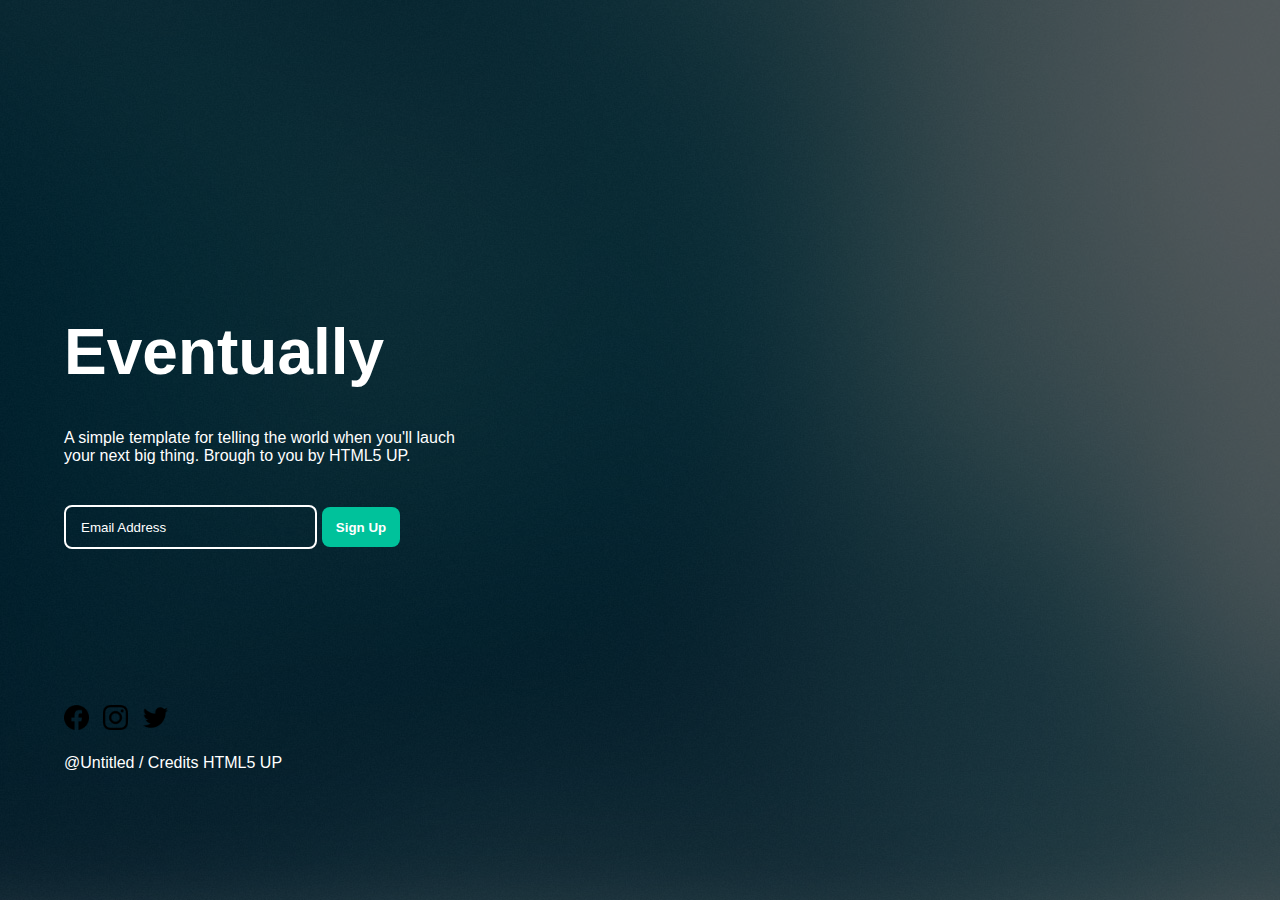
<file: html css/change Background picture/index.html>
<!DOCTYPE html>
<html lang="en">
<head>
    <meta charset="UTF-8">
    <meta http-equiv="X-UA-Compatible" content="IE=edge">
    <meta name="viewport" content="width=device-width, initial-scale=1.0">
    <link rel="stylesheet" href="style.css">
    <title>Eventually</title>
</head>
<body>
    <div class="image"></div>
    <div class="container">
        <div class="heading">
        <h1>Eventually</h1>
        <p>A simple template for telling the world when you'll lauch <br>
        your next big thing. Brough to you by HTML5 UP.</p>
    </div>
    <div class="email">
        <input type="email" placeholder="Email Address">
        <button>Sign Up</button>
    </div>
    <div class="links">
        <img src="./Icons/facebook.png" width="25px">
        <img src="./Icons/instagram.png" width="25px">
        <img src="./Icons/twitter.png" width="25px">
    </div>
    <div class="footer">
        @Untitled / Credits HTML5 UP
    </div>

    </div>
</body>
</html>
</file>
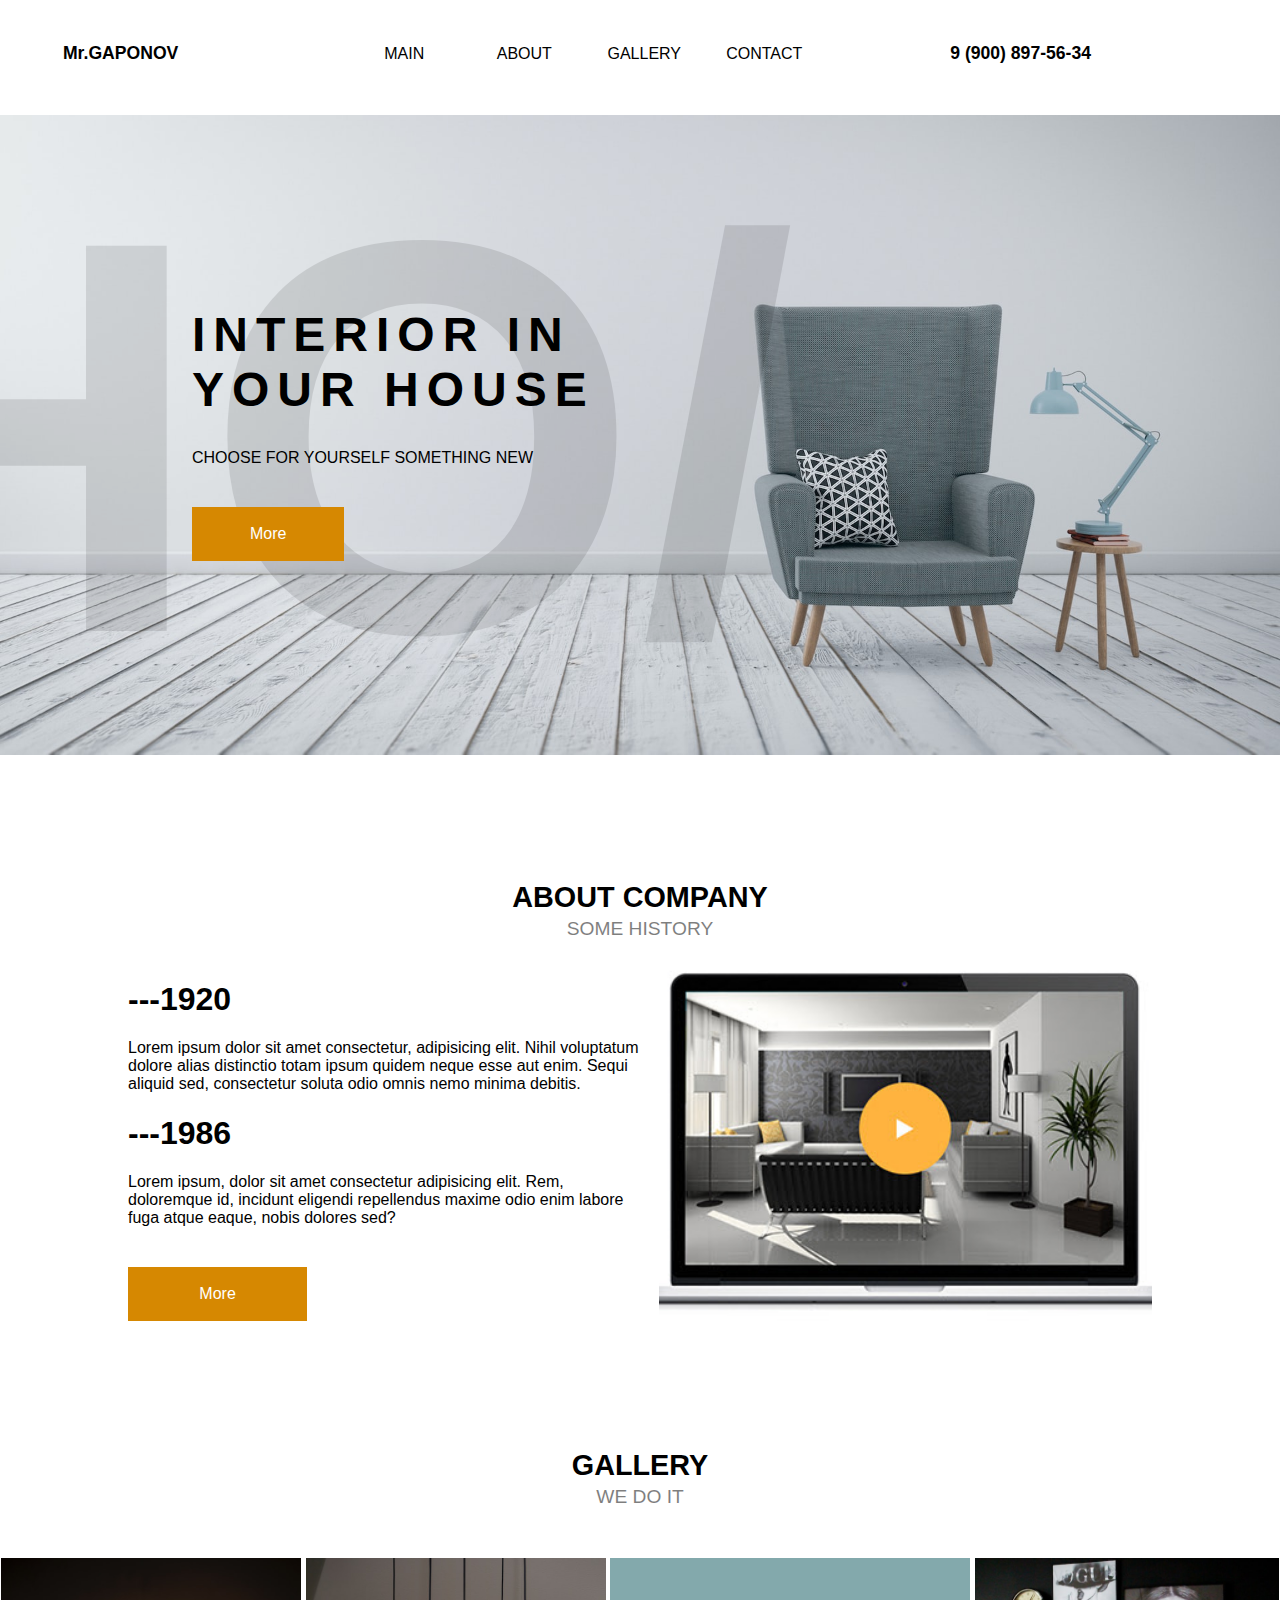
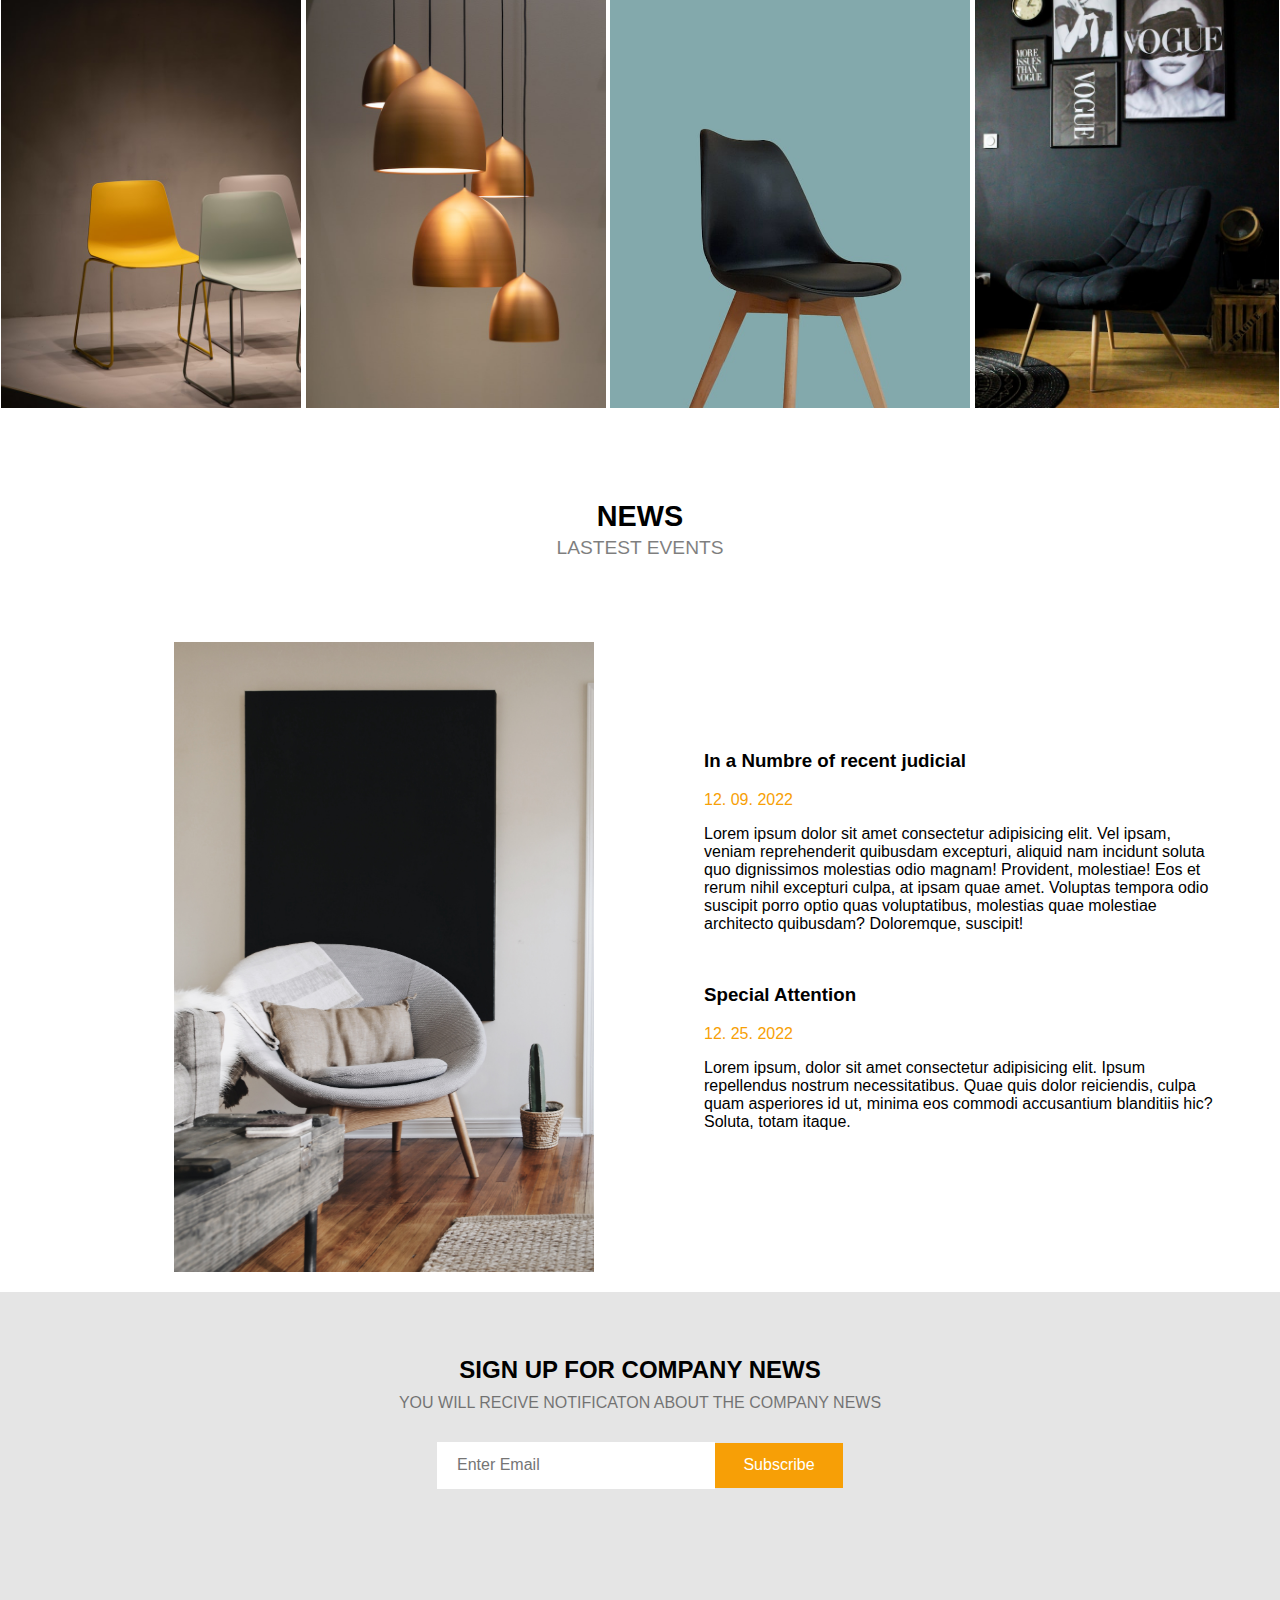
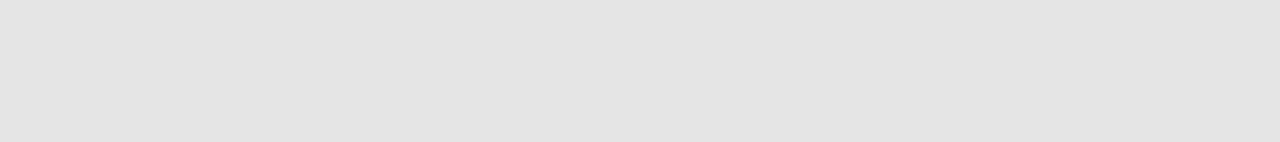
<file: html css/INTERIOR design/index.html>
<!DOCTYPE html>
<html lang="en">
<head>
    <meta charset="UTF-8">
    <meta http-equiv="X-UA-Compatible" content="IE=edge">
    <meta name="viewport" content="width=device-width, minimum-scale=1">
    <link rel="stylesheet" href="style.css">
    <title>Interior Shopping</title>
</head>
<body>
    <div id="main">
        <div class="navbar">
            <div class="logo"><p>Mr.GAPONOV</p></div>
            <ul>
                <li><a href="#main">MAIN</a></li>
                <li><a href="#about">ABOUT</a></li>
                <li><a href="#gallery">GALLERY</a></li>
                <li><a href="#sign-up">CONTACT</a></li>
            </ul>
            <div class="num">
                <p>9 (900) 897-56-34</p>
            </div>
            <div class="icon">
            <a href=""><img src="./icons/bars-solid.svg" class="bar" width="10px"></a>
            <a href=""><img src="./icons/xmark-solid.svg" class="cross" width="10px"></a>
        </div>
        </div>
        <div class="image"><img src="./image/sofa.jpg"></div>
        <div class="ho">HO/</div>
        <div class="main-text">
            <h1>Interior in <br> your house</h1>
            <p>choose for yourself something new
                <button class="btn">More</button>
            </p>
        </div>
    </div>
    <div id="about">
        <div class="heading">
            <h2>About company</h2>
            <p>Some History</p>
        </div>
       
        <div class="about-text">
            <h1>---1920</h1>
            <p>Lorem ipsum dolor sit amet consectetur, adipisicing elit. Nihil voluptatum dolore alias distinctio totam ipsum quidem neque esse aut enim. Sequi aliquid sed, consectetur soluta odio omnis nemo minima debitis.</p>
            <h1>---1986</h1>
            <p>Lorem ipsum, dolor sit amet consectetur adipisicing elit. Rem, doloremque id, incidunt eligendi repellendus maxime odio enim labore fuga atque eaque, nobis dolores sed?</p>
            <button class="btn about">More</button>
        </div>
        <img src="./image/Capture.PNG">

    </div>
    <div id="gallery">
        <div class="heading">
            <h2>gallery</h2>
            <p>we do it</p>
        </div>
        <div class="gallery-images">
            <img src="./image/1.jpg">
            <img src="./image/2.jpg">
            <img src="./image/3.jpg">
            <img src="./image/4.jpg">
        </div>
        <div class="gallery-heading">
            <h2>News</h2>
            <p>Lastest events</p>
        </div>
        <div class="gallery-news">
            <img src="image/news-image.jpg">
            <div class="news">
                <h3>In a Numbre of recent judicial</h3>
                <span>12. 09. 2022</span>
                <p>Lorem ipsum dolor sit amet consectetur adipisicing elit. Vel ipsam, veniam reprehenderit quibusdam excepturi, aliquid nam incidunt soluta quo dignissimos molestias odio magnam! Provident, molestiae! Eos et rerum nihil excepturi culpa, at ipsam quae amet. Voluptas tempora odio suscipit porro optio quas voluptatibus, molestias quae molestiae architecto quibusdam? Doloremque, suscipit!</p>
                <h3>Special Attention</h3>
                <span>12. 25. 2022</span>
                <p>Lorem ipsum, dolor sit amet consectetur adipisicing elit. Ipsum repellendus nostrum necessitatibus. Quae quis dolor reiciendis, culpa quam asperiores id ut, minima eos commodi accusantium blanditiis hic? Soluta, totam itaque.</p>
            </div>
        </div>
    </div>
    <div id="sign-up">
      
        <h2>sign up for company news</h2>
        <p>you will recive notificaton about the company news</p>
        
        <input type="text" placeholder="Enter Email"><button class="sign-btn">Subscribe</button>
</div>
    <script src="./index.js"></script>
</body>
</html>
</file>
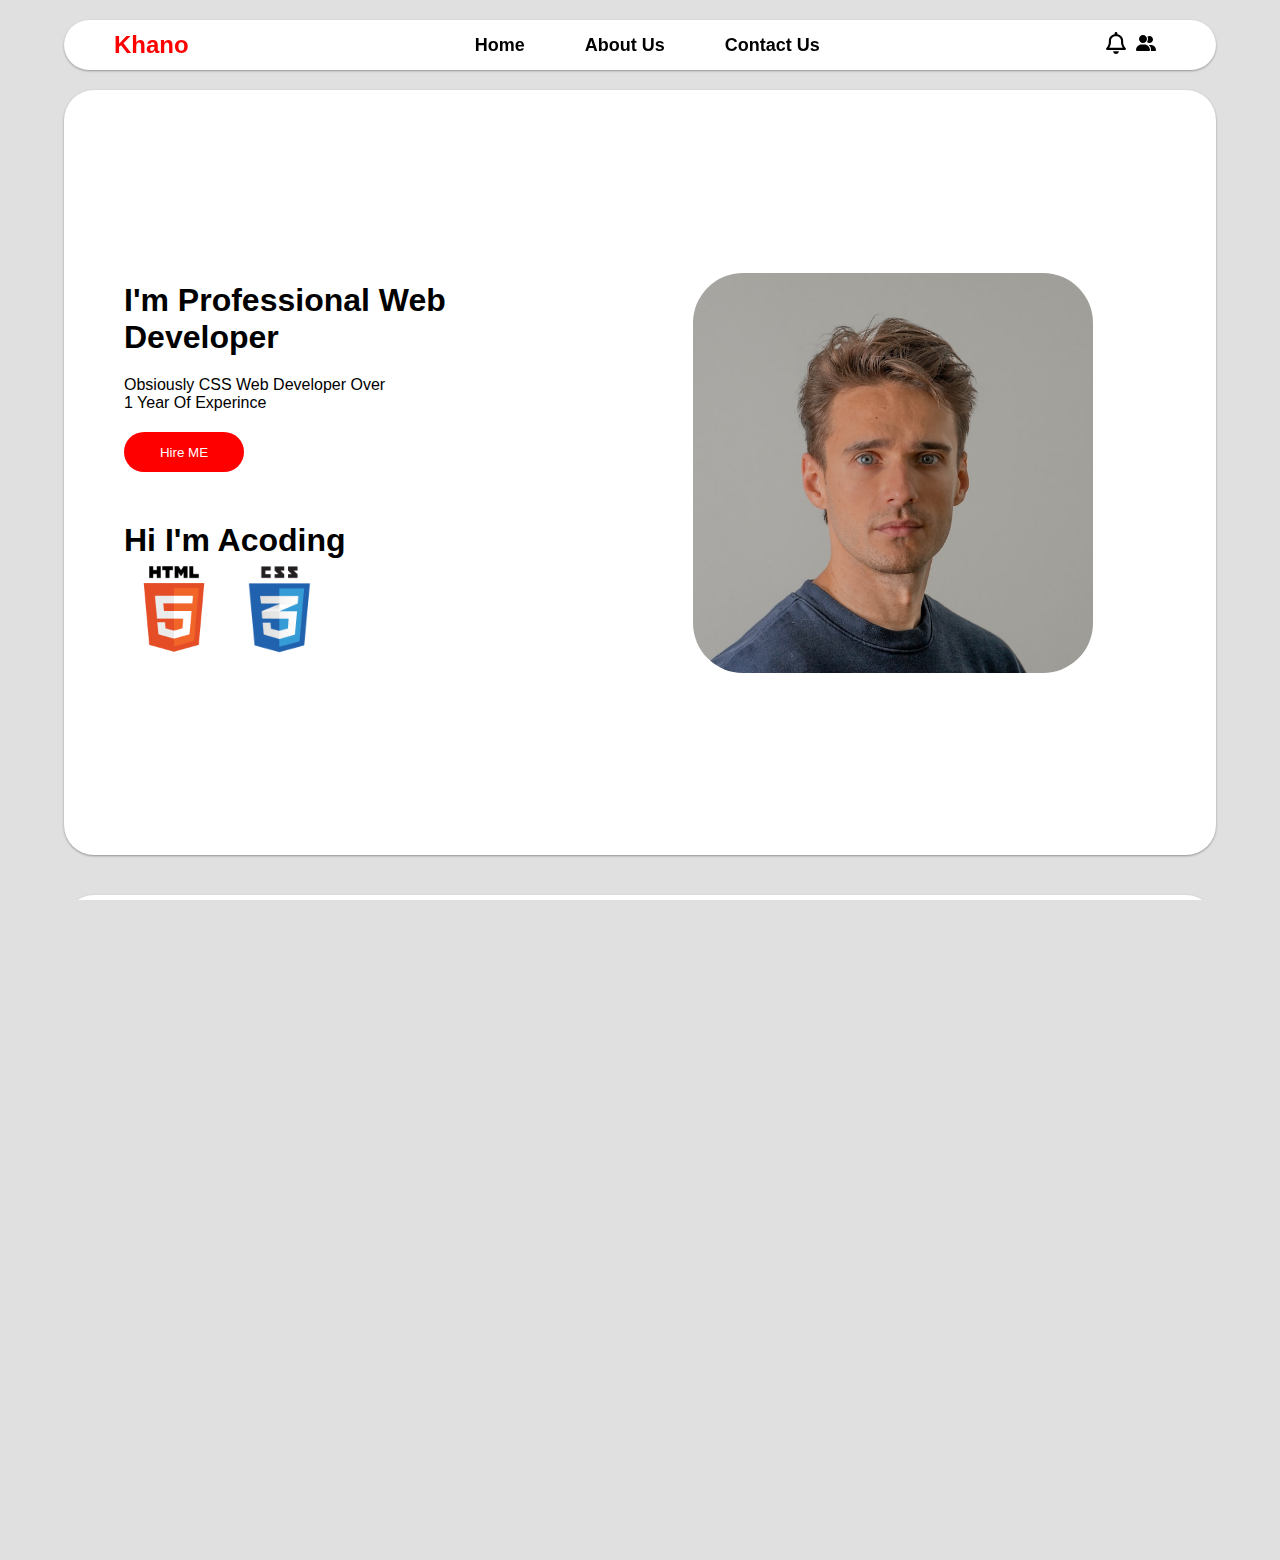
<file: html css/Portfolio/index.html>
<!DOCTYPE html>
<html lang="en">
<head>
    <meta charset="UTF-8">
    <meta http-equiv="X-UA-Compatible" content="IE=edge">
    <meta name="viewport" content="width=device-width, minimum-scale=1">
    <link rel="stylesheet" href="style.css">
    <title>Portfolio</title>
</head>
<body>
    <div id="home-container" class="">
    <div class="menu">
        <div class="logo"><h2><span>Khano</span></h2></div>
        <div class="links">
            <ul>
                <li><a href="#home-container">Home</a></li>
                <li><a href="#about-container">About Us</a></li>
                <li><a href="form.html">Contact Us</a></li>
            </ul>
        </div>
        <div class="icons"><a href=""><img src="./Icons/bell-regular.svg" width="20px"></a>
            <a href=""><img src="./Icons/user-group-solid.svg" width="20px"></a></div>

            
           

        </div>
        <div class="mobile-navbar">
            <img src="./Icons/bars-solid.svg" width="15px" class="bar">
            <img src="./Icons/xmark-solid.svg" width="15px" class="cross">
        </div>






        <div class="container">
        <div class="content">
            <div class="heading">
                <h1>I'm professional web <br> developer</h1>
                <p>Obsiously CSS web developer Over <br> 1 year of experince</p>
                <button>Hire ME</button>
            </div>
            <div class="heading-second">
                <h1>Hi i'm Acoding</h1>
                <img src="./Image/pngegg (1).png" width="100px">
                <img src="./Image/pngegg.png" width="100px">
            </div>
        </div>
        <div class="image">
            <img src="./Image/julian-wan-WNoLnJo7tS8-unsplash.jpg">
        </div>
    </div>
</div>


    <div id="about-container">
        <div class="feature">
            <h2>Feature</h3>
            <h1>What I Do</h1>
        </div>
        <div class="boxes">
            <div class="box">
                <div class="icon"><img src="./Icons/bell-regular.svg" width="30px"></div>
                <div class="topic"><h3>Web developer</h3></div>
                <div class="para"><p>Lorem ieatae vel molestias expedita illum dignissimos sed sit fugit quaerat vero.</p></div>

            </div>
            <div class="box">
                <div class="icon"><img src="./Icons/call-incoming.png" width="30px"></div>
                <div class="topic"><h3>Graphic designing</h3></div>
                <div class="para"><p>Lorem uta nulla quasi minima fuga fugit, alias natus hic, vitae magnam rem?</p></div>

            </div>
            <div class="box">
                <div class="icon"><img src="./Icons/envelope.png" width="30px"></div>
                <div class="topic"><h3>Business Stratagy</h3> </div>
                <div class="para"><p>Lorem ipsusectetur temporibus aliquam officiis? Provident, libero?</p></div>

            </div>
            <div class="box">
                <div class="icon"><img src="./Icons/home.png" width="30px"></div>
                <div class="topic"><h3>App developer</h3></div>
                <div class="para"><p>Lorem ipsume et repudiandae, doloremque quisquam officia.</p></div>

            </div>
            <div class="box">
                <div class="icon"><img src="./Icons/instagram.png" width="30px"></div>
                <div class="topic"><h3>SEO Optimisation</h3></div>
                <div class="para"><p>Lorem ipsum da magni deleniti itaque aliquid?</p></div>

            </div>
            <div class="box">
                <div class="icon"><img src="./Icons/user-group-solid.svg" width="30px"></div>
                <div class="topic"><h3>UX Consulting</h3></div>
                <div class="para"><p>Lorem rum eate ue expedita assumenda veniam ducimus?</p></div>
            </div>
        </div>
    </div>

    <script src="index.js"></script>
</body>
</html>
</file>
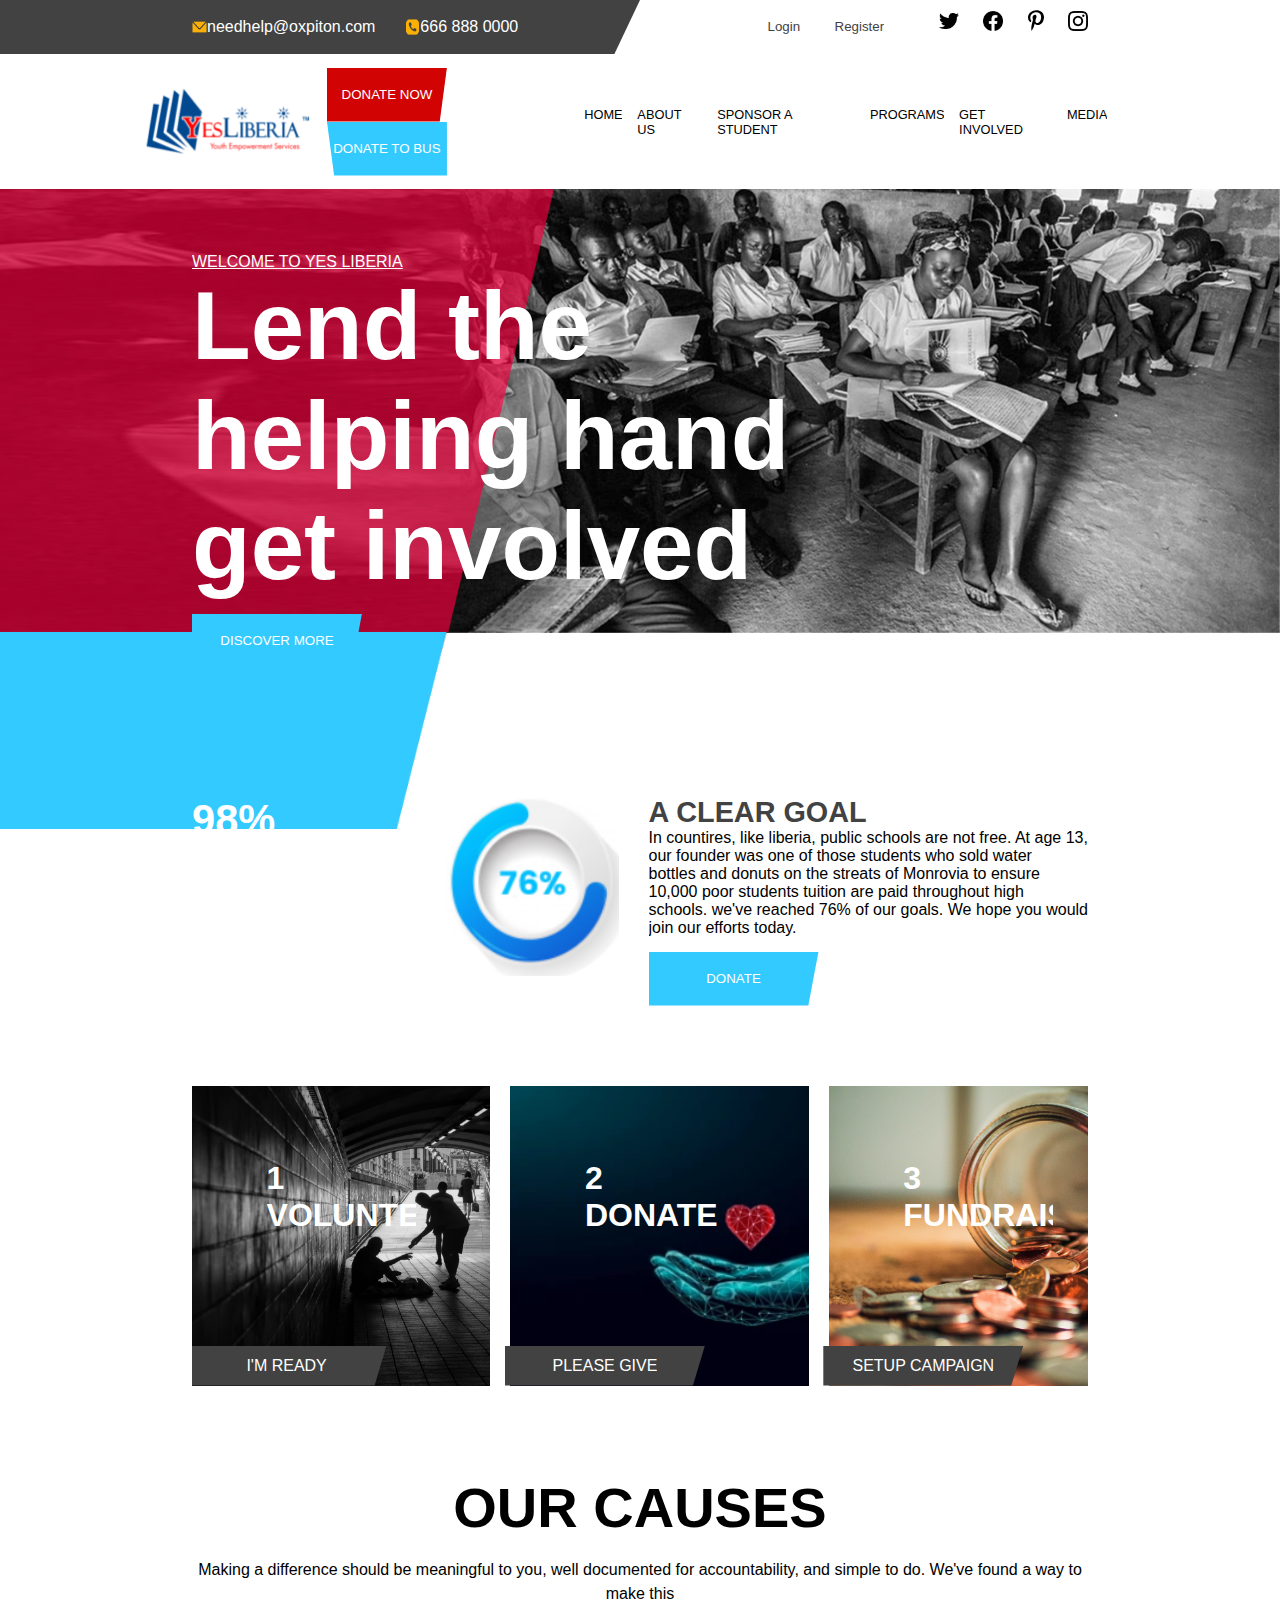
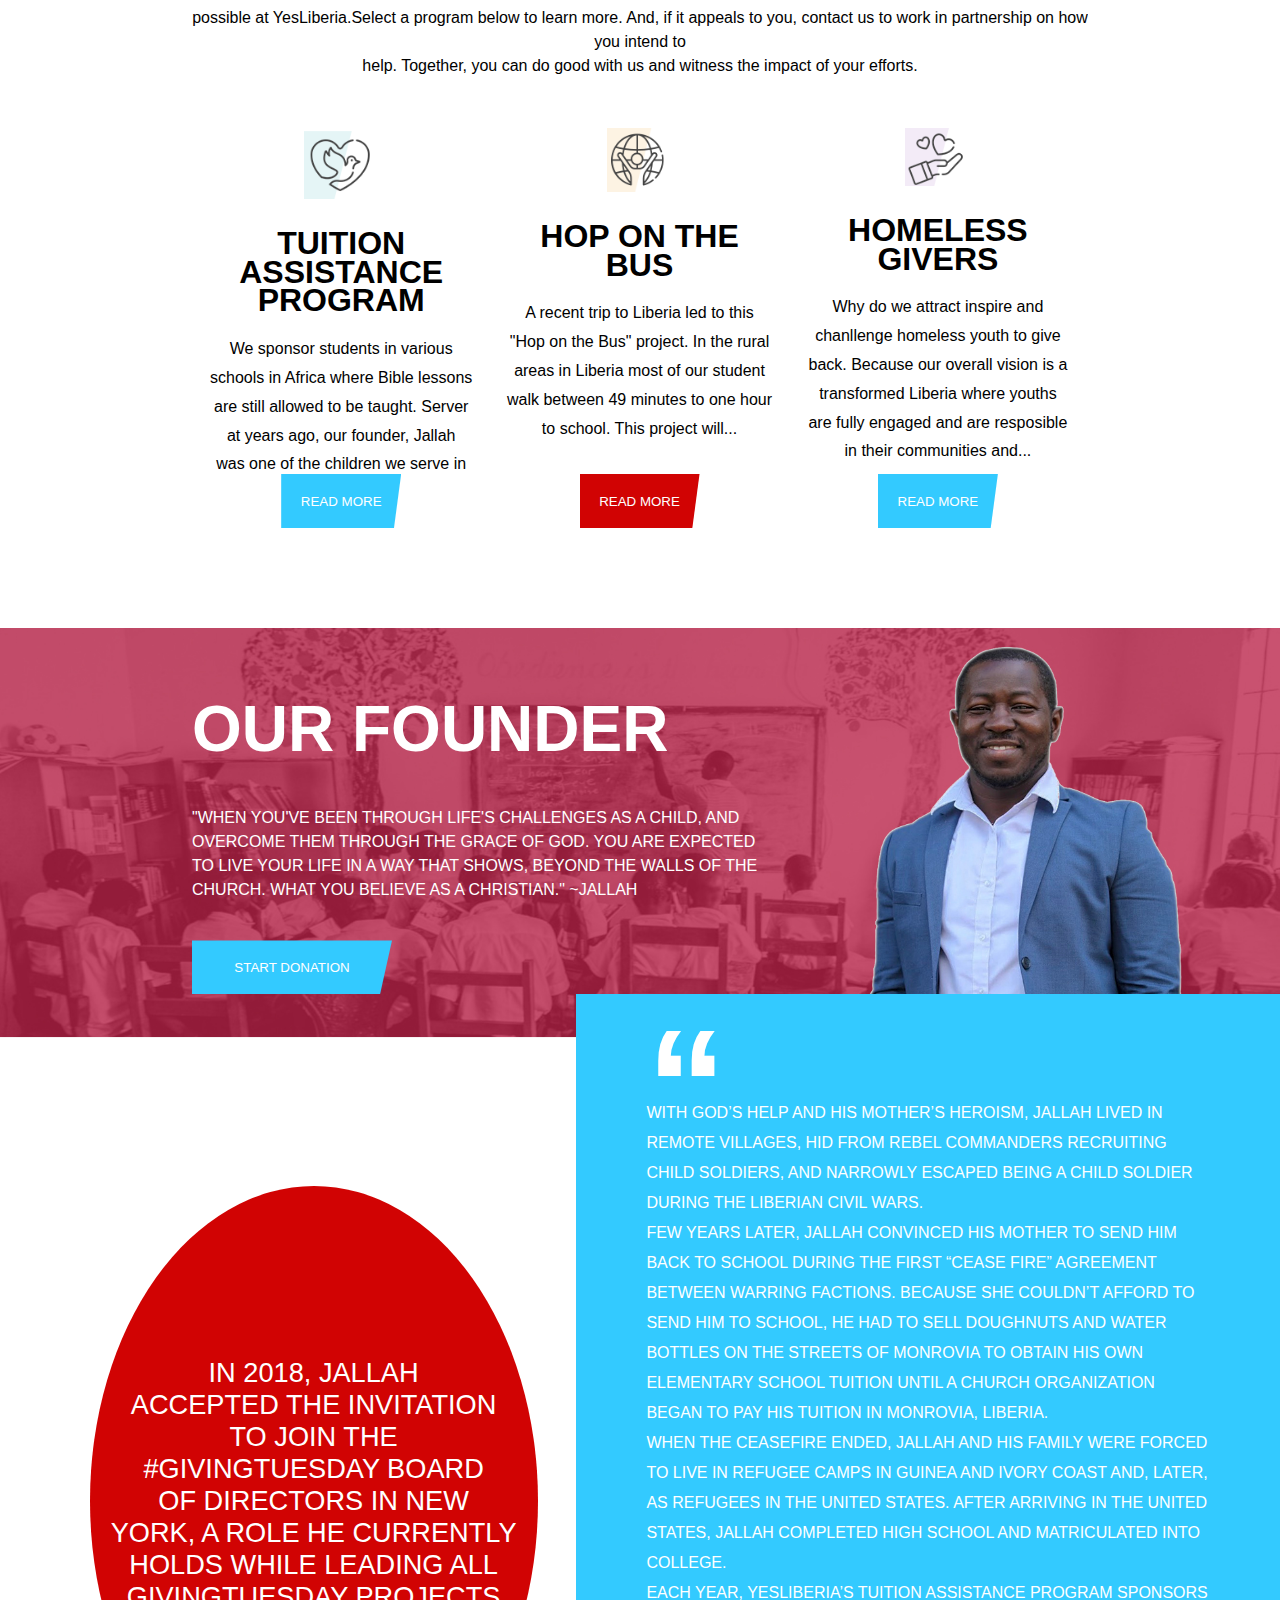
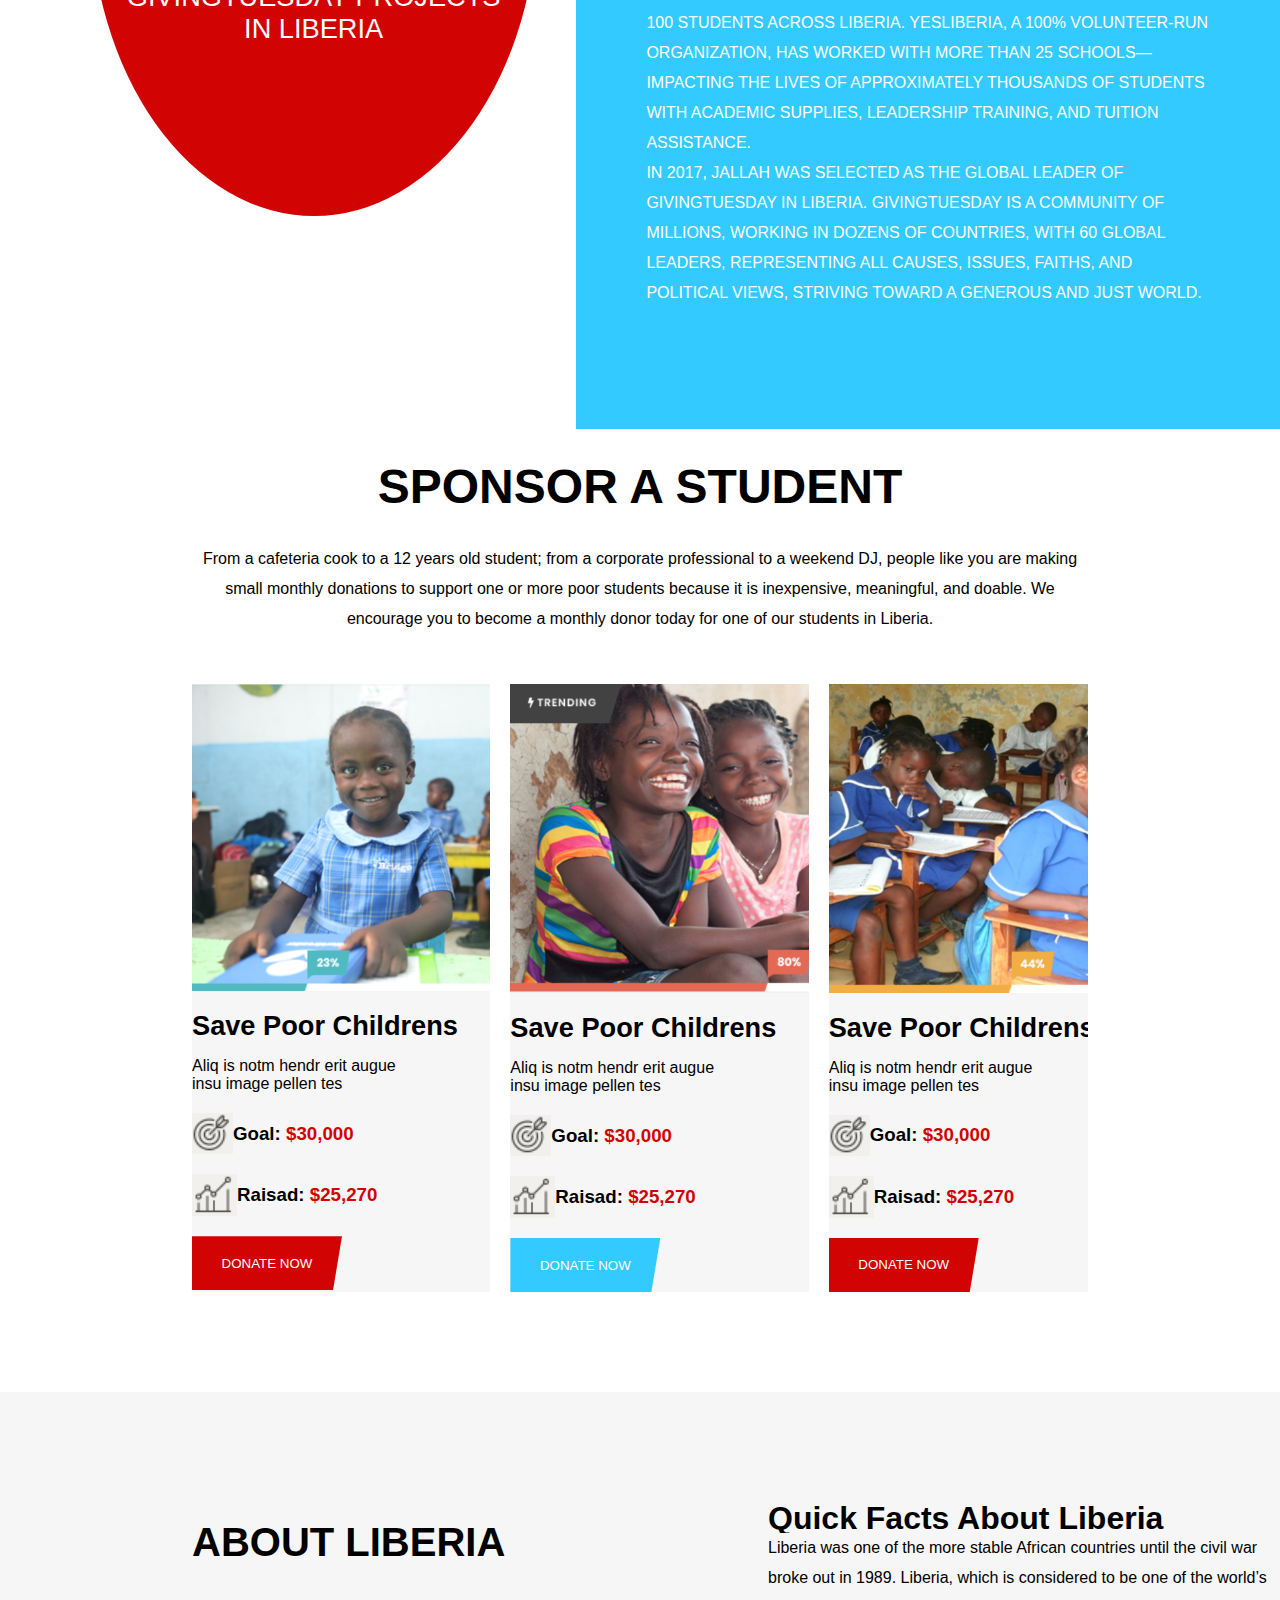
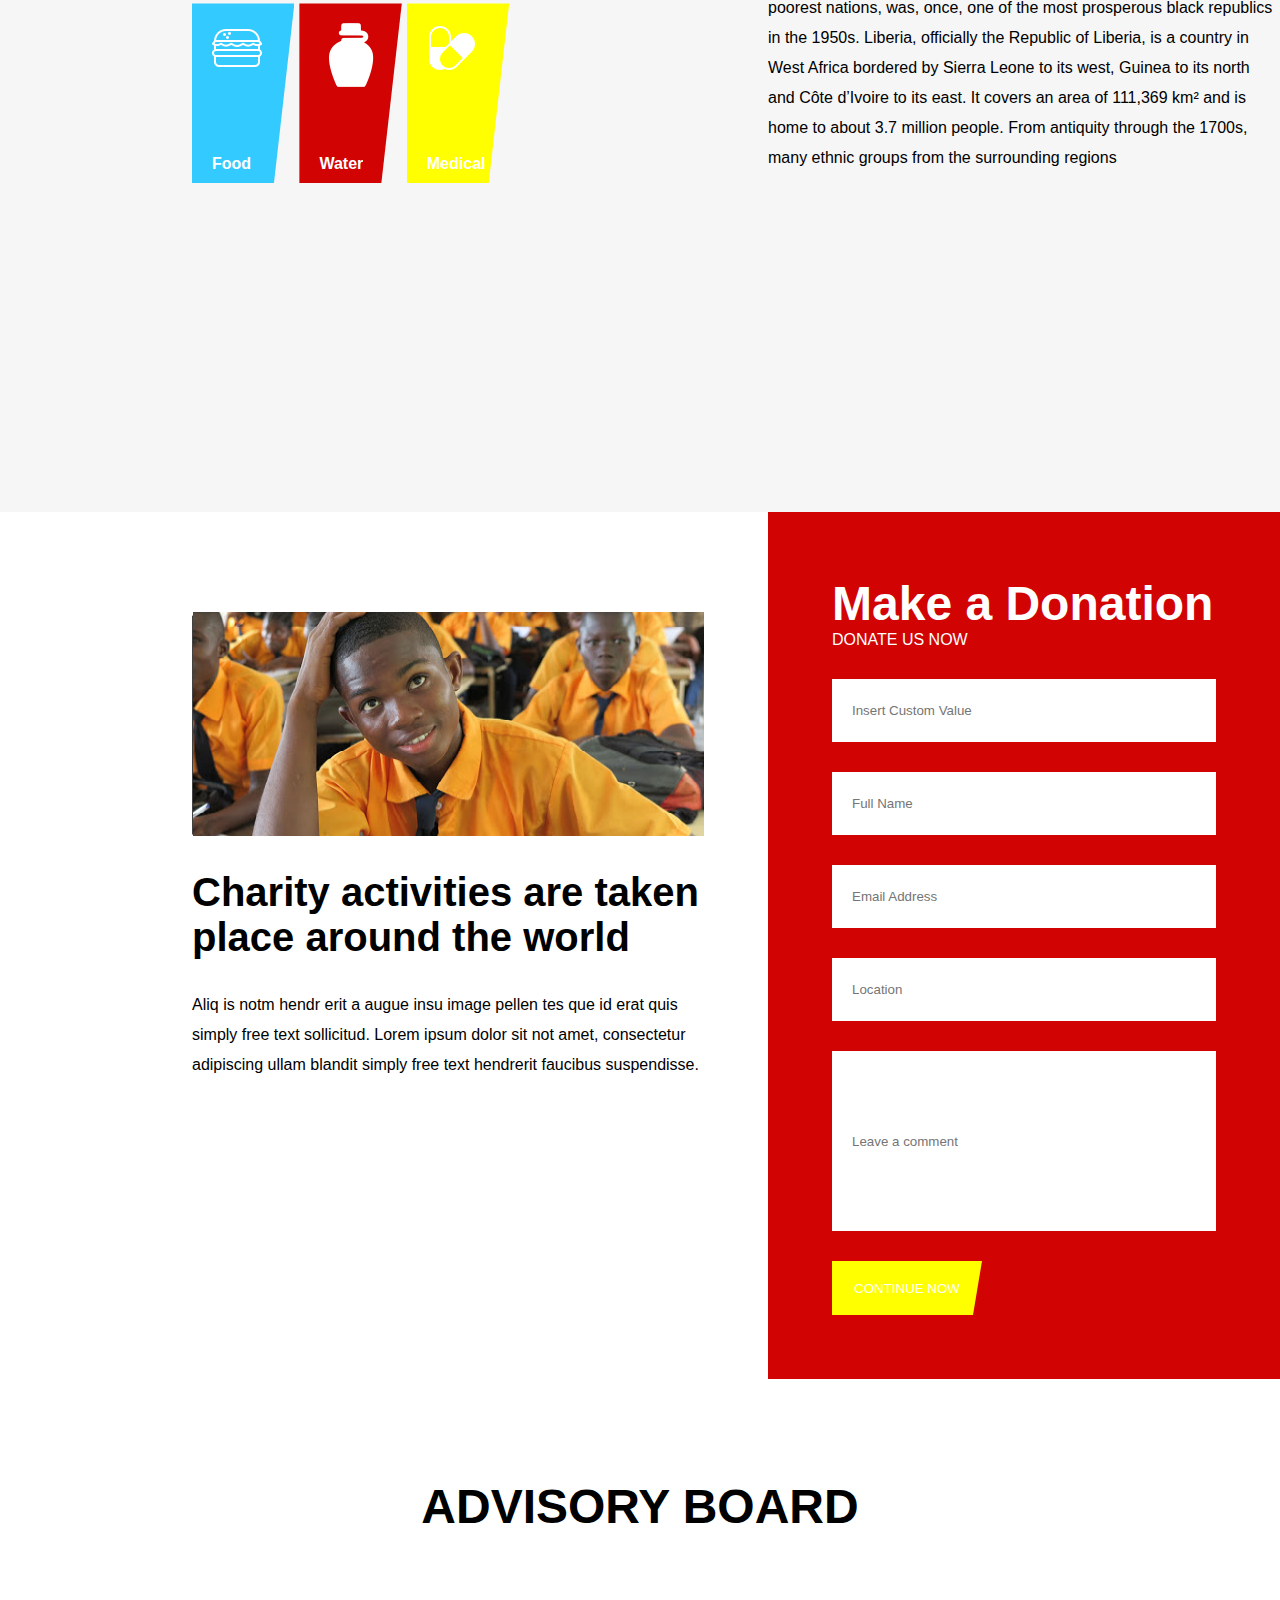
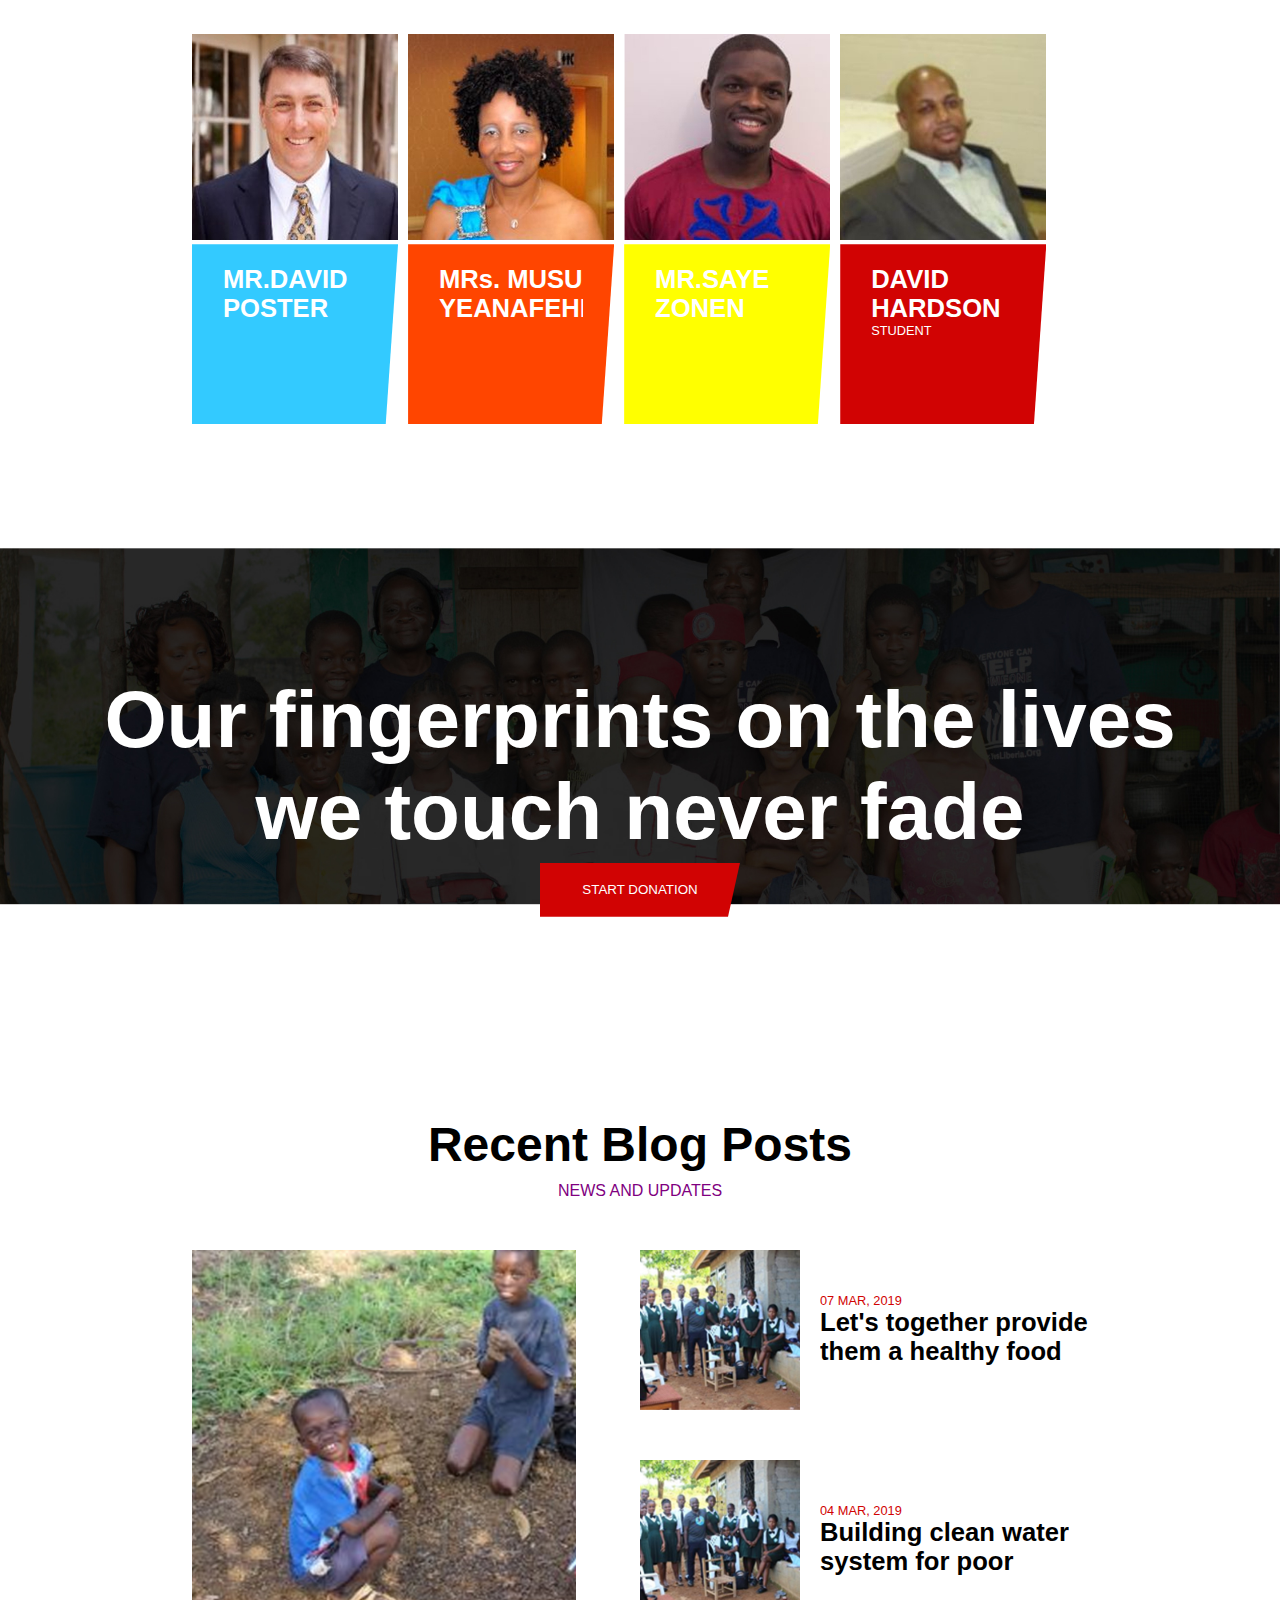
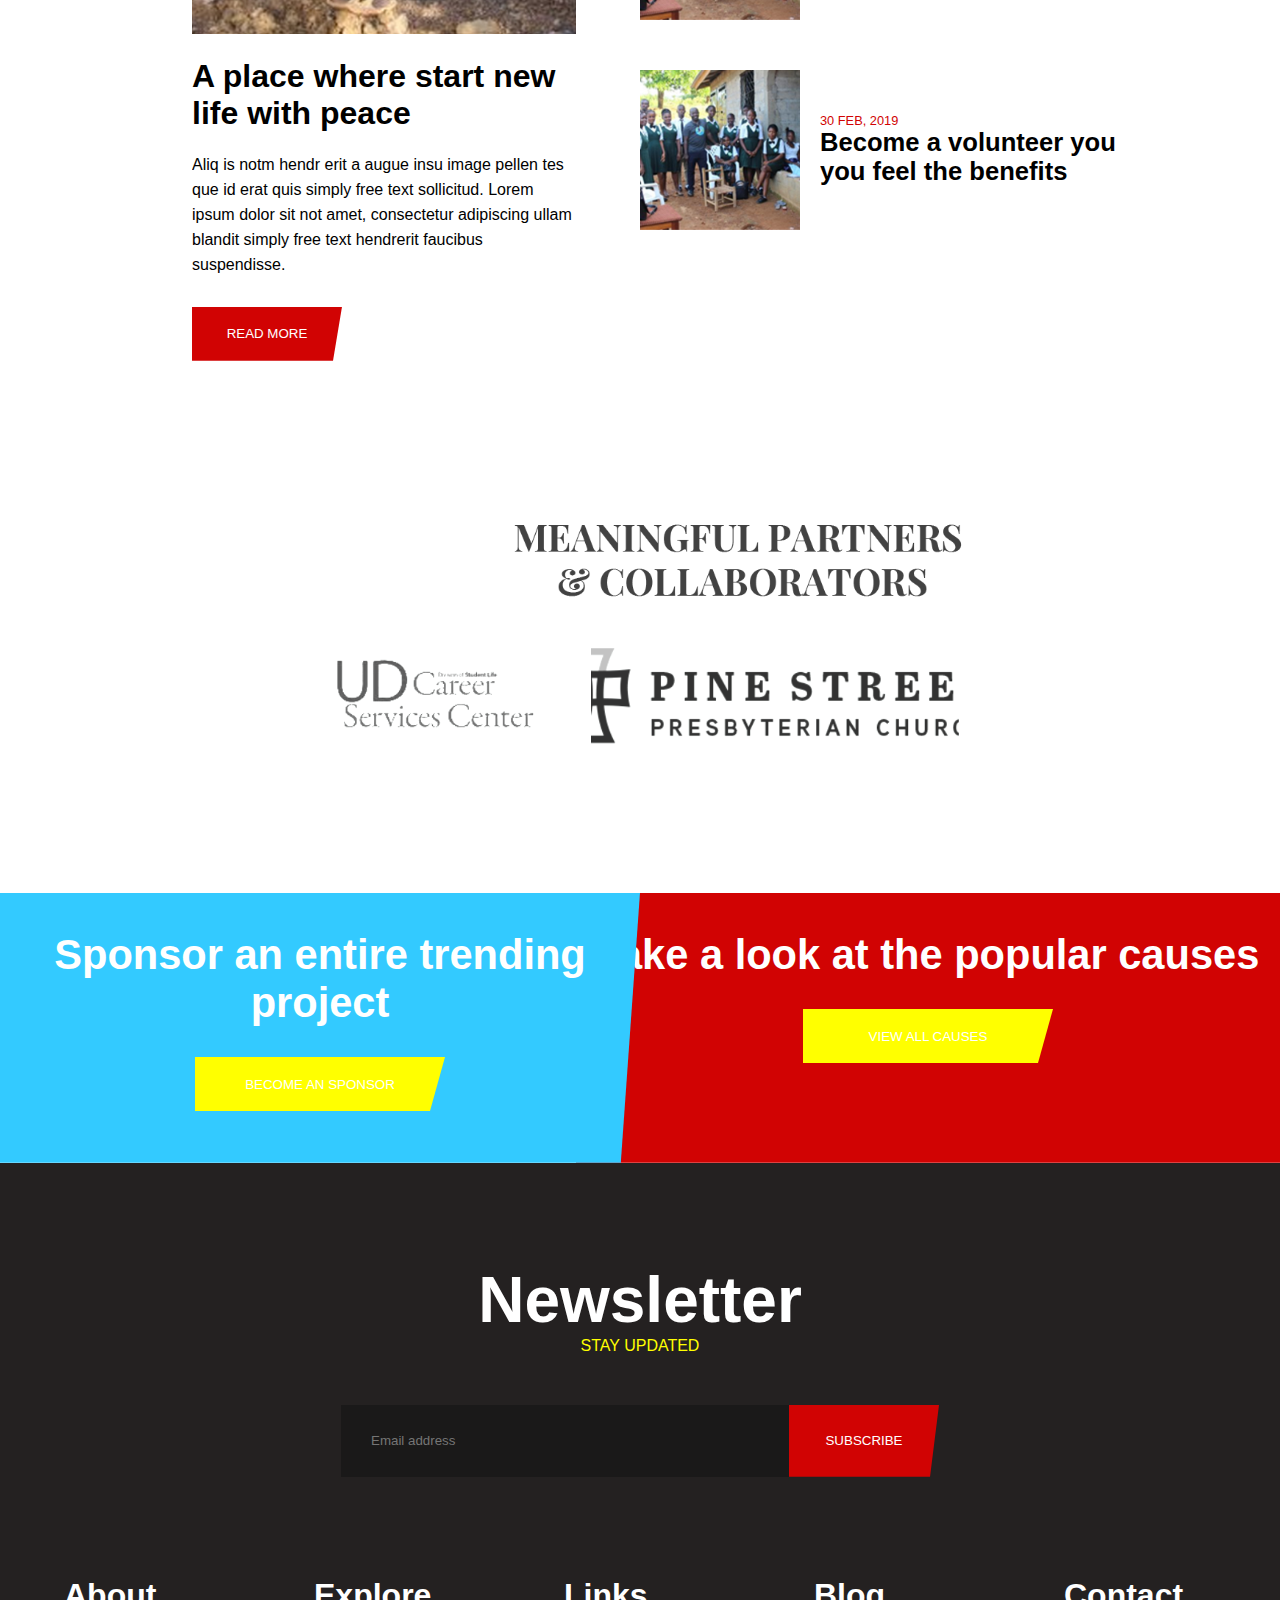
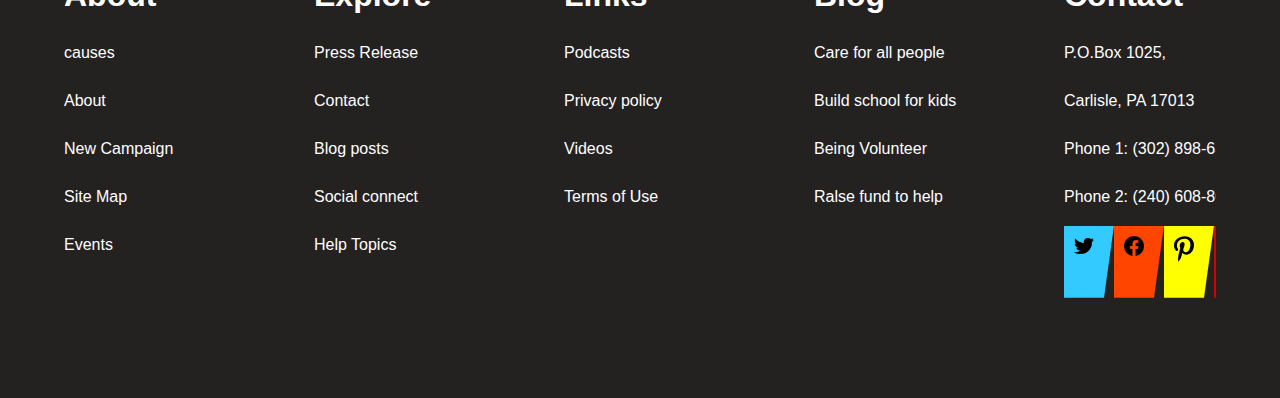
<file: html css/website/index.html>
<!DOCTYPE html>
<html lang="en">
<head>
    <meta charset="UTF-8">
    <meta http-equiv="X-UA-Compatible" content="IE=edge">
    <meta name="viewport" content="width=device-width, initial-scale=1.0">
    <link rel="stylesheet" href="style.css">
    <title>Learning site</title>
</head>
<body>
    <nav>
        <div class="topnav">
            <div class="left-side">
                <div class="gmail">
                    <img src="./icons/icons8-envelope-60.png" width="15px">
                  <p>  needhelp@oxpiton.com </p>
                </div>
                <div class="phone">
                    <img src="./icons/icons8-phone-50.png" width="15px">
                  <p>  666 888 0000 </p>
                </div>
            </div>
            <div class="right-side">
                <button>Login</button>
                <button>Register</button>
                <a href=""><img src="./icons/twitter.png" width="20px"></a>
                <a href=""><img src="./icons/facebook.png" width="20px"></a>
                <a href=""><img src="./icons/pinterest-p.svg" width="16px"></a>
                <a href=""><img src="./icons/instagram.png" width="20px"></a>
            </div>
        </div>
        <div class="bottomnav">
            <img src="./logo/logo.png">
            <div class="btn-head">
            <button class="btn-1">DONATE NOW</button>
            <button class="btn-2">DONATE TO BUS</button>
        </div>
            <ul class="list">
                <li><a href="">HOME</a></li>
                <li><a href="">ABOUT US</a></li>
                <li><a href="">SPONSOR A STUDENT</a></li>
                <li><a href="">PROGRAMS</a></li>
                <li><a href="">GET INVOLVED</a></li>
                <li><a href="">MEDIA</a></li>
            </ul>
        </div>
    </nav>
    <section class="main-page">
        <div class="image"><img src="./images/Untitled-1.jpg"></div>
        <div class="content-heading">
            <p>WELCOME TO YES LIBERIA</p>
            <h1>Lend the <br>
            helping hand <br>
            get involved</h1>
            <button>DISCOVER MORE</button>
        </div>
    </section>




    <section>
        <div class="second-page">
        <div class="left-text">
            <h1>98%</h1>
            <h2>OF PARENTS <br> SIGNED <br> PARTNERSHIP <br> PLEDGE</h2>
        </div>
        <img src="./images/Capture2.PNG">
        <div class="right-text">
            <h1>A CLEAR GOAL</h1>
            <p>In countires, like liberia, public schools are not free. At age 13, <br>
            our founder was one of those students who sold water <br>
            bottles and donuts on the streats of Monrovia to ensure <br>
            10,000 poor students tuition are paid throughout high <br>
            schools. we've reached 76% of our goals. We hope you would <br>
            join our efforts today.</p>
            <button>DONATE</button>
        </div>
    </div>
    <div class="second-page-boxes">
        <div class="box-1 one">
            <h1>1</h1>
            <h1>VOLUNTEER</h1>
            <div class="side-text">
                <p>I'M READY</p>
            </div>
        </div>
        <div class="box-2 two">
            <h1>2</h1>
            <h1>DONATE</h1>
            <div class="side-text">
                <p>PLEASE GIVE</p>
            </div>
        </div>
        <div class="box-3 three">
            <h1>3</h1>
            <h1>FUNDRAISE</h1>
            <div class="side-text">
                <p>SETUP CAMPAIGN</p>
            </div>
        </div>
    </div>
    </section>


    <section>
        <div class="third-page">
            <div class="third-heading">
                <h1>OUR CAUSES</h1>
                <P>Making a difference should be meaningful to you, well documented for accountability, and simple to do. We've found a way to make this <br>
                possible at YesLiberia.Select a program below to learn more. And, if it appeals to you, contact us to work in partnership on how you intend to <br>
                help. Together, you can do good with us and witness the impact of your efforts.</P>
            </div>
            <div class="third-page-boxes">
                <div class="box">
                    <div class="icon"><img src="./icons/icon 1.PNG"></div>
                    <div class="head">
                        <h1>TUITION ASSISTANCE PROGRAM</h1>
                        <P>We sponsor students in various <br>
                        schools in Africa where Bible lessons <br>
                        are still allowed to be taught. Server <br>
                        at years ago, our founder, Jallah <br>
                        was one of the children we serve in <br>
                        Africa</P>
                    </div>
                    <button class="btn one">READ MORE</button>

                </div>
                <div class="box">
                    <div class="icon"><img src="./icons/icon 2.PNG"></div>
                    <div class="head">
                        <h1>HOP ON THE BUS</h1>
                        <P>A recent trip to Liberia led to this <br>
                        "Hop on the Bus" project. In the rural <br>
                        areas in Liberia most of our student <br>
                        walk between 49 minutes to one hour <br>
                        to school. This project will...</P>
                    </div>
                    <button class="btn two">READ MORE</button>

                </div>
                <div class="box">
                    <div class="icon"><img src="./icons/icon 3.PNG"></div>
                    <div class="head">
                        <h1>HOMELESS GIVERS</h1>
                        <P>Why do we attract inspire and <br>
                        chanllenge homeless youth to give <br>
                        back. Because our overall vision is a <br>
                        transformed Liberia where youths <br>
                        are fully engaged and are resposible <br>
                        in their communities and...</P>
                    </div>
                    <button class="btn three">READ MORE</button>
                </div>
            </div>
        </div>
    </section>
    <section>
        <div class="fourth-page">
            <div class="founder-image"><img src="./images/founderimg.jpg"></div>
            <div class="fourth-heading">
                <h1>Our founder</h1>
                <p>"When you've been through life's challenges as a child, and <br>
                overcome them through the grace of god. you are expected <br>
                to live your life in a way that shows, beyond the walls of the <br>
                church. what you believe as a christian." ~jallah</p>
            </div>
            <button class="fourth-btn">START DONATION</button>
            <div class="two-content">
                <div class="left-content">
                    <p>
                        In 2018, Jallah <br>
                        accepted the invitation <br>
                        to join the <br>
                        #GivingTuesday Board <br>
                        of Directors in New <br>
                        York, a role he currently <br>
                        holds while leading all <br>
                        GivingTuesday projects <br>
                        in Liberia
                    </p>

                    
                </div>
                <div class="right-content">
                    <div class="text-1">
                    <h1>“</h1>
                    <p> With God’s help and his mother’s heroism, Jallah lived in remote villages, hid from rebel commanders recruiting child soldiers, and narrowly escaped being a child soldier during the Liberian Civil Wars. <br>

                        Few years later, Jallah convinced his mother to send him back to school during the first “cease fire” agreement between warring factions. Because she couldn’t afford to send him to school, he had to sell doughnuts and water bottles on the streets of Monrovia to obtain his own elementary school tuition until a church organization began to pay his tuition in Monrovia, Liberia. <br>
                        
                        When the ceasefire ended, Jallah and his family were forced to live in refugee camps in Guinea and Ivory Coast and, later, as refugees in the United States.  After arriving in the United States, Jallah completed high school and matriculated into college. <br>
                        
                        Each year, YesLiberia’s Tuition Assistance Program sponsors 100 students across Liberia. YesLiberia, a 100% volunteer-run organization, has worked with more than 25 schools—impacting the lives of approximately thousands of students with academic supplies, leadership training, and tuition assistance. <br>
                        
                        In 2017, Jallah was selected as the Global Leader of GivingTuesday in Liberia. GivingTuesday is a community of millions, working in dozens of countries, with 60 Global Leaders, representing all causes, issues, faiths, and political views, striving toward a generous and just world. <br>
                        
                        </p>
                    </div>
                </div>
            </div>
        </div>
    </section>

    <section>
        <div class="fifth-page">
            <div class="fifth-heading">
                <h1>SPONSOR A STUDENT</h1>
                <P>From a cafeteria cook to a 12 years old student; from a corporate professional to a weekend DJ, people like you are making small monthly donations to support one or more poor students because it is inexpensive, meaningful, and doable. We encourage you to become a monthly donor today for one of our students in Liberia.
                    </P>
            </div>
            <div class="fifth-boxes">
                <div class="fifth-box">
                    <img src="./images/fifth box img 1.PNG" class="fifth-img">
                    <h1>Save Poor Childrens</h1>
                    <p>Aliq is notm hendr erit augue <br>
                    insu image pellen tes</p>
                    <div class="fifth-icon">
                        <img src="./icons/icon 111.PNG">
                        <h3>Goal: <span>$30,000</span></h3>
                    </div>
                    <div class="fifth-icon">
                        <img src="./icons/icon 222.PNG">
                        <h3>Raisad: <span>$25,270</span></h3>
                    </div>
                    <button class="fifth-btn">DONATE NOW</button>
                </div>
                <div class="fifth-box">
                    <img src="./images/fifth box img 2.PNG" class="fifth-img">
                    <h1>Save Poor Childrens</h1>
                    <p>Aliq is notm hendr erit augue <br>
                    insu image pellen tes</p>
                    <div class="fifth-icon">
                        <img src="./icons/icon 111.PNG">
                        <h3>Goal: <span>$30,000</span></h3>
                    </div>
                    <div class="fifth-icon">
                        <img src="./icons/icon 222.PNG">
                        <h3>Raisad: <span>$25,270</span></h3>
                    </div>
                    <button class="fifth-btn chng-color">DONATE NOW</button>
                </div>
                <div class="fifth-box">
                    <img src="./images/fifth box img 3.PNG" class="fifth-img">
                    <h1>Save Poor Childrens</h1>
                    <p>Aliq is notm hendr erit augue <br>
                    insu image pellen tes</p>
                    <div class="fifth-icon">
                        <img src="./icons/icon 111.PNG">
                        <h3>Goal: <span>$30,000</span></h3>
                    </div>
                    <div class="fifth-icon">
                        <img src="./icons/icon 222.PNG">
                        <h3>Raisad: <span>$25,270</span></h3>
                    </div>
                    <button class="fifth-btn">DONATE NOW</button>
                </div>
            </div>
        </div>
    </section>
    <section>
        <div class="sixth-page">
            <div class="sixth-left-side">
                
                    <h1 class="six-head">ABOUT LIBERIA</h1>
                    <div class="sixth-left-heading">
                        <div class="sixth-box">
                            <img src="./icons/icons8-hamburger-50.png">
                            <p>Food</p>
                        </div>
                        <div class="sixth-box red">
                            <img src="./icons/water-bottle-64.png">
                            <p>Water</p>
                        </div>
                        <div class="sixth-box yellow">
                            <img src="./icons/icons8-capsule-50.png">
                            <p>Medical</p>
                        </div>
                </div>
                <div class="sixth-right-heading">
                    <h1>Quick Facts About Liberia</h1>
                    <p>Liberia was one of the more stable African countries until the civil war broke out in 1989. Liberia, which is considered to be one of the world’s poorest nations, was, once, one of the most prosperous black republics in the 1950s. Liberia, officially the Republic of Liberia, is a country in West Africa bordered by Sierra Leone to its west, Guinea to its north and Côte d’Ivoire to its east. It covers an area of 111,369 km² and is home to about 3.7 million people.
                        From antiquity through the 1700s, many ethnic groups from the surrounding regions </p>
                </div>
                  
            </div>
            <div class="sixth-right-side">
                <div class="sixth-left-content">
                    <div class="sixth-image"><img src="./images/1111.PNG"></div>
                    <h1>Charity activities are taken place around the world</h1>
                    <p>Aliq is notm hendr erit a augue insu image pellen tes que id erat quis simply free text sollicitud. Lorem ipsum dolor sit not amet, consectetur adipiscing ullam blandit simply free text hendrerit faucibus suspendisse.
                    </p>
                </div>
                <div class="sixth-form">
                    <div class="six-form-heading">
                        <h1>Make a Donation</h1>
                        <p>DONATE US NOW</p>
                    </div>
                    <form action="">
                        <input type="text" placeholder="Insert Custom Value" class="text"> 
                        <input type="text" placeholder="Full Name" class="text"> 
                        <input type="email" placeholder="Email Address" class="text"> 
                        <input type="text" placeholder="Location" class="text"> 
                        <input type="text" placeholder="Leave a comment" class="comment"> 
                        <button class="sixth-btn">CONTINUE NOW</button>
                    </form>
             </div>
            </div>
        </div>
    </section>
<section>
    <div class="seventh">
        <h1 class="seventh-heading">ADVISORY BOARD</h1>
        <div class="seventh-boxes">
            <div class="seventh-box">
                <div class="seventh-img"><img src="./images/Professor-1.jpg"></div>
                <div class="seventh-text blue"><h1>MR.DAVID <br>POSTER</h1></div>
            </div>
            <div class="seventh-box">
                <div class="seventh-img"><img src="./images/Professor-2.jpg"></div>
                <div class="seventh-text orange"><h1>MRs. MUSU <br>YEANAFEHN</h1></div>
            </div>
            <div class="seventh-box">
                <div class="seventh-img"><img src="./images/Professor-3.jpg"></div>
                <div class="seventh-text"><h1>MR.SAYE <br>ZONEN</h1></div>
            </div>
            <div class="seventh-box">
                <div class="seventh-img"><img src="./images/Professor-4.jpg"></div>
                <div class="seventh-text red"><h1>DAVID HARDSON</h1><P>STUDENT</P></div>
            </div>
        </div>
    </div>
    <div class="seventh-bottom">
        <div class="seventh-bottom-image">
            <img src="./images/full-img.jpg">
        </div>
        <div class="seventh-bottom-text">
            <h1>Our fingerprints on the lives <br>
            we touch never fade</h1>
            <button class="seventh-bottom-btn">START DONATION</button>
        </div>
    </div>
</section>
<section>
    <div class="eight">
        <div class="eight-heading">
            <h1 class="eight-head">Recent Blog Posts</h1>
            <p class="purple">NEWS AND UPDATES</p>
        </div>
        <div class="eight-left">
            <div class="eight-img"><img src="./images/last-img-`.jpg"></div>
            <h1 class="eight-text-heading">A place where start new life with peace</h1>
            <p>Aliq is notm hendr erit a augue insu image pellen tes que id erat quis simply free text sollicitud. Lorem ipsum dolor sit not amet, consectetur adipiscing ullam blandit simply free text hendrerit faucibus suspendisse.
            </p>
            <button class="eight-btn">READ MORE</button>
        </div>
        <div class="eight-right"> 
            <div class="eight-box">
                <img src="./images/last-img-2.jpg">
                <div class="eight-box-text">
                <p><span>07 MAR, 2019</span></p>
                <h1>Let's together provide <br>
                them a healthy food</h1>
            </div>
            </div>
            <div class="eight-box">
                <img src="./images/last-img-2.jpg">
                <div class="eight-box-text">
                <p><span>04 MAR, 2019</span></p>
                <h1>Building clean water <br>
                system for poor</h1>
            </div>
            </div>
            <div class="eight-box">
                <img src="./images/last-img-2.jpg">
                <div class="eight-box-text">
                <p><span>30 FEB, 2019</span></p>
                <h1>Become a volunteer you <br>
                you feel the benefits</h1>
            </div>
            </div>
        </div>
    </div>
    <img src="./images/brands logos.PNG" class="brands-logo">
    <div class="eight-sides">
    <div class="eight-left-side">
        <h1>Sponsor an entire trending project</h1>
        <button class="btn-eight">BECOME AN SPONSOR</button>
    </div>
    <div class="eight-right-side">
        <h1>Take a look at the popular causes</h1>
        <button class="btn-eight">VIEW ALL CAUSES</button>
    </div>
</div>
</section>
<section>
    <div class="footer">
        <div class="footer-heading">
            <h1>Newsletter</h1>
            <p>STAY UPDATED</p>
            <input type="email" placeholder="Email address"><button class="footer-btn">SUBSCRIBE</button>
        </div>
        <div class="footer-bar">
            <div class="about">
                <ul class="ulist">
                    <h1>About</h1>
                    <li><a href="">causes</a></li>
                    <li><a href="">About</a></li>
                    <li><a href="">New Campaign</a></li>
                    <li><a href="">Site Map</a></li>
                    <li><a href="">Events</a></li>
                </ul>
            </div>

            <div class="explore">
                <ul  class="ulist">
                    <h1>Explore</h1>
                    <li><a href="">Press Release</a></li>
                    <li><a href="">Contact</a></li>
                    <li><a href="">Blog posts</a></li>
                    <li><a href="">Social connect</a></li>
                    <li><a href="">Help Topics</a></li>
                </ul>
            </div>
            <div class="links">
                <ul  class="ulist">
                    <h1>Links</h1>
                    <li><a href="">Podcasts</a></li>
                    <li><a href="">Privacy policy</a></li>
                    <li><a href="">Videos</a></li>
                    <li><a href="">Terms of Use</a></li>
                </ul>
            </div>
            <div class="blog">
                <ul  class="ulist">
                    <h1>Blog</h1>
                    <li><a href="">Care for all people</a></li>
                    <li><a href="">Build school for kids</a></li>
                    <li><a href="">Being Volunteer</a></li>
                    <li><a href="">Ralse fund to help</a></li>
                </ul>

            </div>
            <div class="contact">
                <ul  class="ulist">
                    <h1>Contact</h1>
                    <li><a href="">P.O.Box 1025,</a></li>
                    <li><a href="">Carlisle, PA 17013</a></li>
                    <li><a href="">Phone 1: (302) 898-6338</a></li>
                    <li><a href="">Phone 2: (240) 608-8003</a></li>
                </ul>
                <div class="footer-icons">
                <div class="twitter footer-icon"><a href=""><img src="./icons/twitter.png" width="20px"></a></div>
                <div class="facebook footer-icon"><a href=""><img src="./icons/facebook.png" width="20px"></a></div>
                <div class="pinterest footer-icon"><a href=""><img src="./icons/pinterest-p.svg" width="20px"></a></div>
                <div class="intagram footer-icon"><a href=""><img src="./icons/instagram.png" width="20px"></a></div>
                </div>
            </div>
        </div>
    </div>
</section>

</body>

</html>
</file>
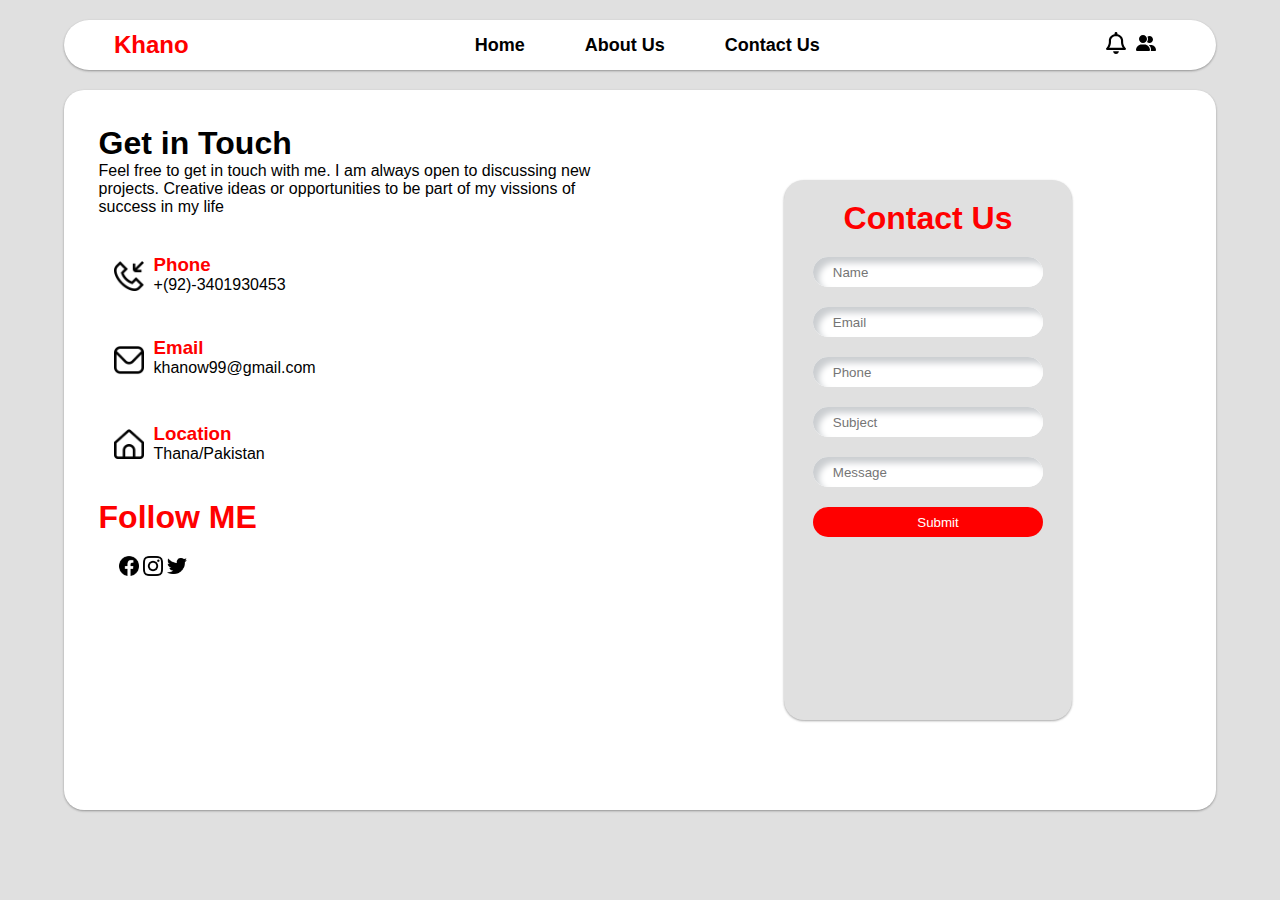
<file: html css/Portfolio/form.html>
<!DOCTYPE html>
<html lang="en">
<head>
    <meta charset="UTF-8">
    <meta http-equiv="X-UA-Compatible" content="IE=edge">
    <meta name="viewport" content="width=device-width, initial-scale=1.0">
    <link rel="stylesheet" href="style.css">
    <title>Contact Us</title>
</head>
<body>
  
    <div class="menu">
        <div class="logo"><h2><span>Khano</span></h2></div>
        <div class="links">
            <ul>
                <li><a href="index.html">Home</a></li>
                <li><a href="index.html">About Us</a></li>
                <li><a href="form.html">Contact Us</a></li>
            </ul>
        </div>
        <div class="icons"><a href=""><img src="./Icons/bell-regular.svg" width="20px"></a>
            <a href=""><img src="./Icons/user-group-solid.svg" width="20px"></a></div>
        </div>
        <div class="mobile-navbar">
            <img src="./Icons/bars-solid.svg" width="15px" class="bar">
            <img src="./Icons/xmark-solid.svg" width="15px" class="cross">
        </div>

        <!-- form HTML  -->
        <div class="form-main">
            <div class="form-details">
                <h1>Get in Touch</h1>
                <p>Feel free to get in touch with me. I am always open
                    to discussing new projects. Creative ideas or opportunities
                    to be part of my vissions of success in my life 
                </p>
                
    
                
                <div class="form-phone">
                    <div class="form-img"> <img src="IconsForm/call-incoming.png" width="30px"></div>
                        <div class="form-phone-detail">
                            <h3>Phone</h3>
                            <p>+(92)-3401930453</p>
                        </div>
                </div>
                <div class="form-email">
                    <div class="form-img"><img src="IconsForm/envelope.png" width="30px"></div>
                    <div class="form-email-detail">
                        <h3>Email</h3>
                        <p>khanow99@gmail.com</p>
                    </div>
                </div>
                <div class="form-location">
                    <div class="form-img"><img src="IconsForm/home.png" width="30px"></div>
                    <div class="form-location-detail">
                        <h3>Location</h3>
                        <p>Thana/Pakistan</p>
                    </div>
                </div>
            
                <div class="form-follow">
                    <h1>Follow ME</h1>
                    <div class="form-follow-img">
                        <img src="IconsForm/facebook.png" width="20px">
                        <img src="IconsForm/instagram.png" width="20px">
                        <img src="IconsForm/twitter.png" width="20px">
                    </div>
                </div>
            </div>
    
    
    
    
            <div class="form-container">
                <h1>Contact Us</h1>
                <div class="form">
                    <form action="">
                        
                        <input type="text" placeholder="Name">
                        
                        <input type="email" placeholder="Email">
                      
                        <input type="text" placeholder="Phone">
                   
                        <input type="text" placeholder="Subject">
                    
                        <input type="text" placeholder="Message">
                   
                    <div class="submit">
                        <input type="submit">
                    </div>
                </form>
            </div>
        </div>
    </div>

    <script src="index.js"></script>
</body>
</html>
</file>
<file: html css/change Background picture/style.css>
*{
    margin: 0;
    padding: 0;
    font-family: Arial, Helvetica, sans-serif;
}
body{
    width: 100%;
    height: 100vh;
}
.image{
    width: 100%;
    height: 100vh;
    background-image: url(./images/bg01.jpg);
    animation: animate alternate-reverse 10s forwards infinite running ease-in-out;
    filter:brightness(0.4);
}
@keyframes animate{
    0%{
        background-image: url(./images/bg01.jpg);
    }
    50%{
        background-image: url(./images/bg02.jpg);
    }
    100%{
        background-image: url(./images/bg03.jpg);
    }
}

.container{
    color: white;
    position:absolute;
  left: 5%;
  top: 35%;
}
.heading {
    margin-bottom: 40px;
}
.heading h1{
    margin-bottom: 40px;
    font-size: 4rem;
}
input{
    width:60%;
    height: 40px;
    border-radius: 8px;
    padding-left: 15px ;
    border: 2px solid white;
    outline: none;
    background:transparent;
}
input::placeholder{
    color: white;
}

button{
    border: none;
    width: 20%;
    height: 40px;
    border-radius: 8px;
    background-color: rgb(0, 194, 155);
    font-weight: bold;
    cursor: pointer;
    color: white;
}
.links{
    margin: 40% 0 20px;
}
.links img{
    margin-right: 10px;
}
</file>
<file: html css/INTERIOR design/style.css>
html{
    scroll-behavior: smooth;
    overflow-x: hidden;

}
body{
    
    margin: 0;
    font-family: Arial, Helvetica, sans-serif;
    box-sizing: border-box;
    overflow-x: hidden;
}
.navbar{
    display: flex;
    justify-content: space-around;
    align-items: baseline;
    padding-top: 25px;
    max-width: 100%;
    height: 10vh;
    background-color: white;
    
}
.navbar p{
    font-weight: bold;
    font-size: 1.1rem;
}
ul{
    display: flex;
}
ul li{
    margin: 0 20px;
    list-style: none;
    height: 50px;
    width: 80px;
    text-align: center;
}
ul li a{
    text-decoration: none;
    color: black;
}
.cross{
    display: none;
}
.bar{
    position: relative;
    right: -12px;
    display: none;
}

ul li a:hover{
    color: rgb(247, 159, 6);
    transition: 0.5s;
}

.image{
    height: 100vh;
    max-width: 100%;
    margin-top: -80px;
    position:absolute;
    z-index: -1;
}
.image img{
    max-width: 100%;
}
.ho{
    font-size: 35rem;
    font-weight: bold;
    margin-left: -200px;
    opacity: 0.1;
    z-index: 1;
    position: absolute;
    user-select: none;
}
.main-text{
    margin: 15%;
    text-transform: uppercase;
    position: relative;
    z-index: 2;

}
.main-text h1{
    font-size: 3rem;
    letter-spacing: 8px;
}
.main-text p{
    font-size: 1rem;
}
.btn{
    display: block;
    width: 17%;
    height: 6vh;
    background-color: rgb(214, 136, 1);
    border: none;
    margin-top: 40px;
    color: white;
    font-size: 1rem;
}
.btn:hover{
    cursor: pointer;
    background-color: black;
    transition: 1s;
}
.heading{
    font-size: 1.2rem;
    margin-top: 25% ;
    text-align: center;
    text-transform: uppercase;
}
.heading p{
    margin-top: -20px ;
    opacity: 0.5;
}
.about-text{
    width: 40%;
    float: left;
    margin: 0 0 10% 10%;
    font-size: 1rem;
}
 .about{
    width: 35%;
   
}
#about img{
    float: right;
    margin-right: 10%;
}

/* gallery  */

#gallery{
    clear: both;
}
.gallery-images{
    text-align: center;
    margin-top: 50px;
}
.gallery-images img{
    height: 50vh;
    object-fit: contain;
    
}
.gallery-heading{
    padding: 5%;
    text-align: center;
    text-transform:uppercase;
    font-size: 1.2rem;

}
.gallery-heading p{
    margin-top: -20px ;
    opacity: 0.5;
}
.gallery-news{
    display: flex;
    height: 100%;
    justify-content: center;
    align-items: center;
    font-size: 1rem;
 
}
.gallery-news img{
    width: 50%;
    height: 70vh;
    object-fit: contain;
}
.news{
    width: 40%;
}
.news p{
    margin-bottom: 10%;
}
.news span{
    color: rgb(247, 159, 6) ;
}
#sign-up{
    width: 100%;
    height: 50vh;
    text-align: center;
    text-transform: uppercase;
    background-color: #9d9d9d44;
    font-size: 1rem;
}
#sign-up h2{
    padding-top: 5% ;
    
}
#sign-up p{
    opacity: 0.5;
    margin: -10px 0 30px 0;
}
input{
    width: 20%;
    height: 5vh;
    border: none;
    outline: none;
    padding-left: 20px ;
    font-size: 1rem;
}
.sign-btn{
    width: 10%;
    height: 5vh;
    font-size: 1rem;
    border: none;
    background-color:rgb(247, 159, 6) ;
    color: white;
    cursor: pointer;
}
@media(max-width: 1240px) {
   .ho{
    font-size: 30rem;
   }
   .about-text{
        width: 30%;
   }
   #about img{
    width: 40%;
   }
}
@media(max-width: 1000px){
    .ho{
        font-size: 25rem;
        margin-left: -150px;
    }
    .main-text h1{
        font-size: 2rem;
    }
    .heading{
        margin-top: 10%;
    }
}
@media (max-width: 800px) {
    .navbar{
        height: 5vh;
        padding-bottom: 5px;
    }
    .ho{
        font-size: 18rem;
        margin-left: -100px;
    }
    body{
        font-size: small;
    }
    .logo p,
    .num p{
        font-size: small ;
    }
}
    @media (max-width: 710px) {
        html{
            font-size: 70%;
        } 
      
        
        .ho{
            display: none;
        }
        .logo{
            position: relative;
            z-index: 999;
        }
        
        .heading p{
            margin-top: 0;
        }
        .gallery-heading p{
            margin-top: 0;
        }
        .gallery-news img{
            height: 50vh;
        }
        .gallery-images img{
            height: 30vh;    
        } 
        #sign-up{
            height: 30vh;
        }
       





        ul{
            width: 100%;
            height: 55vh;
            position: absolute; 
            display: flex;
            background-color: white;
            flex-direction: column;
            align-items: center;
            justify-content: center;
            z-index: 99;
            transform: translateX(100%); 
            transition: all 1s linear;
            opacity: 0;
            visibility: none;
            pointer-events: none 
        }
     .bar{
        position: relative;
        z-index: 999;
        display: block;
     }
     .active .bar{
        display: none;
     }
     .active .cross{
        position: relative;
        display: block;
        z-index: 4;
        margin-right: -10px;
    }
        .active ul {
            transform: translateX(0);
            opacity: 1;
            visibility: visible;
            pointer-events: auto;
        }
       
}
@media (max-width: 600px) {
    .btn{
        margin: 10px;
    }
    .image{
        margin-top: -50px;
    }
}
@media (max-width: 500px) {
    html{
        font-size: 50%;
    }
    .btn{
        height: 20px;
    }
    .gallery-news img{
        height: 30vh;
    }
}
@media (max-width: 400px) {
    html{
        font-size: 30%;
    }
    #about{
        display: flex;
        flex-direction: column;
        justify-content: center;
        align-items: center;
        
    }
    .about-text{
        margin: 0;
        width: 80%;
        font-size: 60%;
    }

    #about img{
        margin: 0;
    }
    .btn{
        height: 15px;
    }
    #about .btn{
        width: 20%;
    }
    .heading{
        margin: 0;
    }
    .gallery-news{
        flex-direction: column;
        align-items: center;
        justify-content: center;
    }
    .news{
        width: 80%;
        font-size: 160%;

    }
}
@media (max-width: 300px){
    .logo p,
    .num p{
        font-size: 2rem;
    }
    .navbar{
        padding-top: 0;
        height: 3vh;
    }
}
</file>
<file: html css/Portfolio/style.css>
html {
    scroll-behavior: smooth;
    overflow-x: hidden; 
  }
*{
    padding: 0;
    margin: 0;
    box-sizing: border-box;
}
body{
    background-color: #E0E0E0;
    font-family: Arial, Helvetica, sans-serif;
    overflow-x: hidden;
    height: 100vh;
}

/* Top MenuBar */
.menu{
    display: flex;
    background-color: #ffffff;
    width: 90%;
    height: 50px;
    margin: 20px auto;
    border-radius: 30px;
    justify-content: space-between;
    padding: 20px;
    align-items: center;
    position: sticky;
    top: 20px;
    box-shadow:  rgba(0, 0, 0, 0.12) 0px 1px 3px, 
                rgba(0, 0, 0, 0.24) 0px 1px 2px;
}
.mobile-navbar{
    display: none;
    cursor: pointer;
    float: right;
    margin-right: 20px ;
}
.cross{
    display: none;
}
.logo{
    margin: 10px 0 0 30px;
    color: red;
}
.links ul{
    display: flex;
}
.links ul li{
    list-style: none;
    margin: 0 30px;
}

.links ul li a{
    text-decoration: none;
    color: black;
    font-size:large;
    font-weight: bold;
    display: inline-block;
}
.links ul li a:hover{
    transition: 1s;
    color: red;
}
.icons{
    display: flex;
    align-items: center;
    margin-right: 30px;

}
.icons img{
    margin-right: 10px;   
}

/* Main Content  */
.container{
    display: flex;
    justify-content:space-between ;
    width: 90%;
    height: 85vh;
    margin: auto;
    background-color: #ffffff;
    border-radius: 30px;
    box-shadow:  rgba(0, 0, 0, 0.12) 0px 1px 3px, 
                rgba(0, 0, 0, 0.24) 0px 1px 2px;
}
.content{
    margin: auto;
    margin-left: 60px;
    text-transform: capitalize;
    font-size: 1rem;
}
.heading h1{
    padding-bottom: 20px;
}
button{
    margin: 20px 0 50px;
    width: 120px;
    height: 40px;
    border-radius: 30px;
    background-color: red;
    color: white;
    border: none;
}
button:hover{
    background-color: black;
    cursor: pointer;
    transition: 2s;
}
.image{
    display: flex;
    margin: auto;
}
.image img{
    width: 400px;
    border-radius: 50px;
}

/* About Page  */
#about-container{
    
    width: 90%;
    background-color: #ffffff;
    border-radius: 30px;
    margin: auto;
    margin-top: 40px;
    box-shadow:  rgba(0, 0, 0, 0.12) 0px 1px 3px, 
                rgba(0, 0, 0, 0.24) 0px 1px 2px;
}
.feature{
    text-align: center;
    padding: 20px;
}
h2{
    padding-bottom: 10px;
    color: red;
}
.boxes{
    display: grid;
    grid-template-columns:  repeat(auto-fit, minmax(280px, 1fr));
    grid-template-rows:  250px 250px;
    grid-gap: 50px;
    width: 93%;
    margin: auto;
}


.box{
    padding: 20px;
    background-color: #E0E0E0;
    border-radius: 30px;
    box-shadow:  rgba(0, 0, 0, 0.12) 0px 1px 3px, 
    rgba(0, 0, 0, 0.24) 2px 3px 2px;
}


.boxes h3,
.boxes p,
.boxes .icon{
    padding: 3%;
}



/* form page  */
.form-main{
    display: flex;
    font-family: 'Roboto', sans-serif;
    width: 90%;
    height: 80vh;
    margin: auto;
    background-color: white;
    border-radius: 20px;
    box-shadow:  rgba(0, 0, 0, 0.12) 0px 1px 3px, 
    rgba(0, 0, 0, 0.24) 0px 1px 2px;
}

.form-details{
    width: 50%;
    padding: 3%;
   
}

.form-container{    
    margin-left: 3%;
}

.form-img{
    width: 25px;
    margin: 15px;

 
}
.form-details h3{
    color: red;
} 

.form-phone,
.form-email,
.form-location{
    display: flex;
    align-items: center;
    padding-bottom: 4%;
}
.form-details p{
    margin-bottom: 6%;
}
h3,
p{
    margin: 0;
    padding: 0;
}
.form-follow-img{
    margin-left: 0px;
    padding: 20px;
}
.form-follow{
    color: red;
}



.form-container{
    background-color: #E0E0E0;
    width: 25%;
    height: 60vh;
    margin:auto;
    text-align: center;
    border-radius: 20px;
    box-shadow:  rgba(0, 0, 0, 0.12) 0px 1px 3px, 
    rgba(0, 0, 0, 0.24) 0px 1px 2px;
}
.form-container h1{
    color: red;
    padding: 20px;
}
form input{
    width: 80%;    
    height: 30px;
    margin-bottom: 20px;
    border-radius: 30px;
    padding-left: 20px;
    border: none;
    box-shadow: inset 6px 6px 6px #cbced1, inset -6px -6px 6px white;
    outline: none;
}
input:last-child{
    background-color: red;
    color: white;
    box-shadow: none;
    cursor: pointer;
    transition: 2s;
    
}
input:last-child:hover{
    background-color: black ;
}
/* Responesiveness for Main page  */
@media  (max-width: 1280px){
    #about-container{
    }
}
@media  (max-width: 1125px){
    .boxes{
        grid-template-rows: repeat(3, 250px);
    }
}
@media  (max-width: 900px){
   body{
    font-size: small;
   }
   .image img{
    width: 350px;
}
}

@media (max-width:730px) {
    .boxes{
        grid-template-rows: repeat(6, 250px);
    }
    .image img{
        width: 300px;
    }
}
@media  (max-width: 690px){
    html{
        font-size: 80%;
    }
    .container{
        height: 100vh;
        margin: auto;
        display: block;
        margin-top: 20px;
        position: relative;
        padding: 5% 25%;
    }
    .content{
        display: flex;
        flex-direction: column;
        margin: 0;
        position: absolute;
        bottom: 0;
     }
   
     .image img{
     width: 250px;
     }
    .menu{
        width: 100%;
        height: 100vh;
         position: absolute; 
        top: 0; 
        margin: 0;
        display: flex;
        justify-content: center;
        align-items: center;
        z-index: 2;
        transform: translateX(100%);
        transition: all 0.5s linear;
        opacity: 0;
        visibility: none;
        pointer-events: none
    }
    .mobile-navbar{
        display: block;
        position: relative;
        margin: 40px;
        z-index: 999;
      
    }
    .menu ul{
        flex-direction: column;
        margin: 30px;
    }
    .menu ul li{
        margin: 30px;
        align-items: center;
    }
    .logo,
    .icons{
        display: none;
    }
    .active .bar{
        display: none;
    }
    .active .menu{
        transform: translateX(0);
        opacity: 1;
        visibility: visible;
        pointer-events: auto;
    }
    .active .cross{
        position: fixed;
        display: block;
        z-index: 4;
        margin-left: -15px;
        

    }
    }
    @media  (max-width: 500px){
        html{
            font-size: 60%;
        }
        .container{
            padding-left: 20% ;
        }
        .heading-second img{
            width: 80px;
        }
    }
  
    @media  (max-width: 350px){
        .container{
            padding: 0 ;
        }
        .image img{
            
            width: 200px;
            margin: 30% 10%;
        }
        .heading-second img{
            width: 60px;
        }
        .content{
            margin: 10%;
        }
        
    }
 


/* Responsiveness for form */


@media  (max-width: 1100px){
    .form-main{
        display: flex;
        flex-direction: column;
        height: auto;
    }
    .form-details{
        padding-left: 0% ;
        margin: auto;
        width: 70%;
    }
    .form-container{
        width: 65%;
        height: 50vh;
        margin: auto;
        text-align:start;
        box-shadow: none;
       
    }
    .form-container h1{
        align-items: none;
        
    }
    input:last-child{
        margin-bottom: 30px;
    }
    .form-follow{
        display: none;
    }
}
</file>
<file: html css/website/style.css>
*{
    padding: 0;
    margin: 0;
    box-sizing: border-box;
    overflow-x: hidden;
    font-family: Arial, Helvetica, sans-serif;
}
/* .topnav img{
    width: 30px;
} */
.topnav{
    display: flex;
    justify-content: space-between;
}
.left-side{
    display: flex;
    width: 50%;
    height: 6vh;
    color: white;
    align-items:center;
    background-color: #424242 ;
    padding-left: 15%;
    clip-path: polygon(0 0, 100% 0%, 96% 100%, 0 100%);
}
.gmail{
    margin-right: 30px;
    display: flex;
}
.phone{
    display: flex;
}
.right-side{
    margin-right: 15%;
    align-items: center;
}
.right-side button{
    color: #424242;
    margin-right: 30px;
    border: none;
    background: none;
}
.right-side img{
    margin: 10px 0 0 20px ;
}
.bottomnav{
   width: 100%;
   height: 15vh;
   overflow: hidden;
   padding-left: 10%;
   display: flex;
   justify-content: space-between;
   align-items: center;
   font-size: 0.8rem;
}
ul{
    display: flex;
    padding-right: 15%;
}
ul li{
    margin-left: 15px;
}
ul li a{
    text-decoration: none;
    color: black;
}
.btn-head{
    margin-left: 0px;
}
.btn-1{
    color: white;
    border: none;
    width: 120px;
    height: 6vh;
    background-color: rgb(209, 3, 3);
    clip-path: polygon(0 0, 100% 0%, 94% 100%, 0 100%);
}
.btn-2{
    color: white;
    border: none;
    width: 120px;
    height: 6vh;
    background-color: #33caff;
    clip-path: polygon(0 0, 100% 0%, 100% 100%, 6% 100%);
}
.image{
    width: 100%;
    height: 100v;
}
.main-page img{
    max-width: 100%;
    position:absolute;
    z-index: -1;
}
.content-heading{
    padding: 5% 0 0 15%;
    font-size: 3rem;
    color: white;
}
.content-heading p{
    font-size: 1rem;
    text-decoration: underline;
}
button{
    cursor: pointer;
}
.content-heading button{
    color: white;
    width: 170px;
    height: 6vh;
    background-color: #33caff;
    clip-path: polygon(0 0, 100% 0%, 94% 100%, 0 100%);
    border: none;
}
.second-page{
    padding: 10% 15% 0;
    display: flex;
    justify-content: space-between;

}
.left-text{
   color: white;
   font-size: 1.3rem;
}
.second-page img{
    height: 20vh;
}
.right-text h1{
    font-size: 1.8rem;
    color: #424242;
}
.right-text button{
    margin-top: 15px;
    color: white;
    width: 170px;
    height: 6vh;
    background-color: #33caff;
    clip-path: polygon(0 0, 100% 0%, 94% 100%, 0 100%);
    border: none;
}
.second-page-boxes{
    display: grid;
    width: 70%;
    grid-template-columns: 33.3% 33.3% 33.3%;
    grid-template-rows: 300px;
    margin: auto;
    grid-gap: 20px;
    color: white;
    padding-top: 80px;
    position: relative;
}
.box-1{
    padding: 25%;
    background-image: url("./images/volunteer.jpg");
    height: 300px;
    background-size: cover;
}

.box-2{
    padding: 25%;
    background-image: url("./images/donate.PNG");
    height: 300px;
    background-size: cover;
}
.box-3{
    padding: 25%;
    background-image: url("./images/fundraise.jpg");
    height: 300px;
    background-size: cover;
}
.side-text{
    width: 200px;
    height: 40px;
    background-color: #424242;
    display: flex;
    align-items: center;
    justify-content: center;
    clip-path: polygon(0 0, 100% 0%, 94% 100%, 0 100%);
    position: absolute;
    bottom: 0; 
    margin-left: -80px;
}
.third-page{
    width: 70%;
    margin: auto;
    text-align: center;
}
.third-heading h1{
    font-size: 3.5rem;
    margin: 10% 0 2% 0;
}
.third-heading p{
    line-height: 1.5rem;
}
.third-page-boxes{
    margin-top: 50px;
    position: relative;
    display: grid;
    grid-template-columns: 33.3% 33.3% 33.3%;
    grid-template-rows: 400px;
    line-height: 1.8rem;

}
.third-page-boxes h1{
    margin: 20px ;
}
.btn{
    color: white;
    border: none;
    width: 120px;
    height: 6vh;
    background-color: #33caff;
    clip-path: polygon(0 0, 100% 0%, 94% 100%, 0% 100%);
    margin-left: -60px ;
    position: absolute;
    bottom: 0;
}
.two{
    background-color: rgb(209, 3, 3);
}
.fourth-page{
    width: 100%;
    margin-top: 100px;
    text-transform: uppercase;
}
.fourth-page img{
    max-width: 100%;
    object-fit: cover;
    position:absolute;
    z-index: -1;
}
.fourth-heading{
    color: white;
    margin: 5% 0 0 15%;
}
.fourth-heading h1{
    font-size: 4rem;
    margin-bottom: 40px ;
}
.fourth-heading p{

    line-height: 1.5rem;
}
.fourth-btn{
    margin: 3% 0 0 15%;
    color: white;
    border: none;
    width: 200px;
    height: 6vh;
    background-color: #33caff;
    clip-path: polygon(0 0, 100% 0%, 94% 100%, 0% 100%);
}

.left-content{
    width: 35%;
    height: 70vh;
    background-color: rgb(209, 3, 3);
    border-radius: 50%;
    margin: 15% 0 10% 7%;
    display: flex;
    align-items: center;
    justify-content: center;
    text-align: center;
    font-size: 1.7rem;
    color: white;
    float: left;
}
.right-content{
    width: 55%;
    height: 115vh;
    background-color: #33caff;
    color: white;
    font-size: 1rem;
    float: right;
}
.text-1{
    width: 80%;
    margin: auto;
}
.text-1 h1{
    font-size: 10rem;
}
.text-1 p{
    margin-top: -80px;
    line-height: 30px;
}
.fifth-page{
    width: 70%;
    margin: auto;
}
.fifth-heading{
    text-align: center;
}
.fifth-page h1{
    font-size: 3rem;
    margin: 30px; 
}
.fifth-heading p{
    line-height: 30px;
}
.fifth-boxes{
    margin-top: 50px;
    display: grid;
    grid-template-columns: 33.3% 33.3% 33.3%;  
    grid-gap: 20px;  
}
.fifth-box{
    background-color: #f5f5f5ec;

}
.fifth-img{
    width: 350px;
}
.fifth-box h1{
    font-size: 1.7rem;
    margin: 15px 0;
}
.fifth-icon{
    display: flex;
    align-items: center;
    margin: 20px 0;
}
span{
    color: rgb(209, 3, 3);
}
.fifth-btn{
    color: white;
    border: none;
    width: 150px;
    height: 6vh;
    background-color:rgb(209, 3, 3);
    clip-path: polygon(0 0, 100% 0%, 94% 100%, 0% 100%);
}
.chng-color{
    background-color: #33caff;
}

.sixth-left-side{
    width: 100%;
    background-color: #f5f5f5ec;
    width: 100%;
    height: 80vh;
    margin-top: 100px;
}
.six-head{
    padding: 10% 0 3% 15% ;
    font-size: 2.5rem;

}
.sixth-left-heading{
    padding-left:15% ;
    width: 40%;
    display: grid;
    grid-template-columns: 32% 32% 32%;
    grid-gap: 5px;
    color: white;
    font-weight: bold;
    float: left;
}
.sixth-right-heading{
    width: 40%;
    margin-top: -100px ;
    float: right;
    line-height: 30px;
}
.sixth-box{
    height: 20vh;
    padding: 20px ;
    background-color: #33caff;
    clip-path: polygon(0 0, 100% 0%, 80% 100%, 0% 100%);
    position:relative;
}
.sixth-box p{
    position:absolute;
    bottom: 0;
    padding-bottom: 10px;
}
.red{
    background-color: rgb(209, 3, 3);
}
.yellow{
    background-color: yellow;
}
.sixth-left-content{
    width: 40%;
    margin:100px 0 0 15%;
    float: left;
}
.sixth-left-content h1{
    font-size: 2.5rem;
    margin: 30px 0;
}
.sixth-left-content p{
    line-height: 30px;
}
.sixth-image{
    width: 100%;
}
.sixth-image img{
    max-width: 100%;
}
.sixth-form{
    width: 40%;
    background-color:rgb(209, 3, 3);
    color: white;
    height: auto;
    float: right;   
    padding: 5%;
   
}
.six-form-heading h1{
    font-size: 3rem;
}
input{
    outline: none;
    border: none;
}
.text{
    margin-top: 30px;
    display: flex;
    width: 100%;
    height: 7vh;
    padding: 20px;

}
.comment{
    margin: 30px 0 ;
    width: 100%;
    height: 20vh;
    padding: 20px;
}
.sixth-btn{
    color: white;
    border: none;
    width: 150px;
    height: 6vh;
    background-color:yellow;
    clip-path: polygon(0 0, 100% 0%, 94% 100%, 0% 100%);
}

.seventh{
    width: 70%;
    margin: auto;
}
.seventh-heading{
    margin: 100px 0;
    font-size: 3rem;
    text-align: center;
}
.seventh-boxes{
    display: grid;
    grid-template-columns: repeat(4, 23%);
    grid-gap: 10px;
}
.seventh-boxes img{
    max-width: 100%;
}
.seventh-text{
    color: white;
    width: 100%;
    height: 20vh;
    background-color:yellow;
    clip-path: polygon(0 0, 100% 0%, 94% 100%, 0% 100%);
    padding: 10% 15%;
    font-size: 0.8rem;
}
.blue{
    background-color: #33caff;
}
.orange{
    background-color: orangered;
}
.red{
    background-color: rgb(209, 3, 3);
}


.seventh-bottom-image{
    width: 100%;
    margin-top: 100px;
}
.seventh-bottom-image img{
    max-width: 100%;
    position: absolute;
    z-index: -1;
}
.seventh-bottom-text{
    margin-top: 150px;
    text-align: center;
    font-size: 2.5rem;
    color: white;
}
.seventh-bottom-btn{
    color: white;
    border: none;
    width: 200px;
    height: 6vh;
    background-color:rgb(209, 3, 3);
    clip-path: polygon(0 0, 100% 0%, 94% 100%, 0% 100%);
}
.eight-heading{
    margin: 200px 0 50px 0;
    text-align: center;
}
.eight-head{
    font-size: 3rem;
}
.purple{
    color: purple;
    margin-top: 10px;
}
.eight-left{
    width: 30%;
    margin-left: 15% ;
    float: left;
}
.eight-left p{
    line-height: 25px;
}
.eight-img{
    width: 100%;
    overflow: hidden;
}
.eight-img img{
    max-width: 100%;
}
.eight-text-heading{
    margin: 20px 0;
}
.eight-btn{
    margin-top: 30px;
    color: white;
    border: none;
    width: 150px;
    height: 6vh;
    background-color:rgb(209, 3, 3);
    clip-path: polygon(0 0, 100% 0%, 94% 100%, 0% 100%);
}
.eight-right{
    width: 50%;
    float: right;
}
.eight-box{
    display: flex;
    margin-bottom: 50px;
    align-items: center;
    font-size: 0.8rem;
    
}
.eight-box img{
    width: 25%;
    margin-right: 20px;
}
.brands-logo{
    padding: 10% 25% ;
}
.eight-sides{
    color: white;
    font-size: 1.3rem;
    text-align: center;
}
.eight-left-side{
    position:absolute;
    background-color: #33caff;
    padding-top: 3%;
    width: 50%;
    height: 30vh;
    clip-path: polygon(0 0, 100% 0%, 97% 100%, 0% 100%);
    float: left;
}
.eight-right-side{
    background-color:rgb(209, 3, 3);
    padding-top: 3%;
    width: 55%;
    height: 30vh;
    position: relative;
    z-index: -1;
    clip-path: polygon(0 0, 100% 0%, 100% 100%, 0% 100%);
    float: right;
}
.btn-eight{
    margin-top: 30px;
    color: white;
    border: none;
    width: 250px;
    height: 6vh;
    background-color:yellow;
    clip-path: polygon(0 0, 100% 0%, 94% 100%, 0% 100%);
}
.footer{
    background-color: #242121;
    color: white;
}
.footer-heading{
    text-align: center;
}
.footer-heading h1{
    margin-top: 100px;
    font-size: 4rem;
}
.footer-heading p{
    color: yellow;
    margin-bottom: 50px;
}
.footer-heading input{
    width: 35%;
    height: 8vh;
    padding: 30px;
    background-color: #1a1919;
}
.footer-btn{
    color: white;
    border: none;
    width: 150px;
    height: 8vh;
    background-color:rgb(209, 3, 3);
    clip-path: polygon(0 0, 100% 0%, 94% 100%, 0% 100%);
}
.footer-bar{
    width: 90%;
    margin: 100px auto;
    display: grid;
    grid-template-columns: repeat(5, 250px);
}
.ulist{
    display: block;
}
.ulist li{
    margin: 30px 0 0 0px;

}
.ulist li a{
    color: white;
}
.footer-icons{
    display: flex;
    margin-top: 20px;
}
.footer-icon{
    width: 50px;
    height: 8vh;
    padding: 10px ;
}
.twitter{
background-color: #33caff;
clip-path: polygon(0 0, 100% 0%, 80% 100%, 0% 100%);
}
.facebook{
background-color:orangered;
clip-path: polygon(0 0, 100% 0%, 80% 100%, 0% 100%);
}
.pinterest{
background-color: yellow;
clip-path: polygon(0 0, 100% 0%, 80% 100%, 0% 100%);
}
.intagram{
background-color:rgb(209, 3, 3);
clip-path: polygon(0 0, 100% 0%, 80% 100%, 0% 100%);
}
</file>
